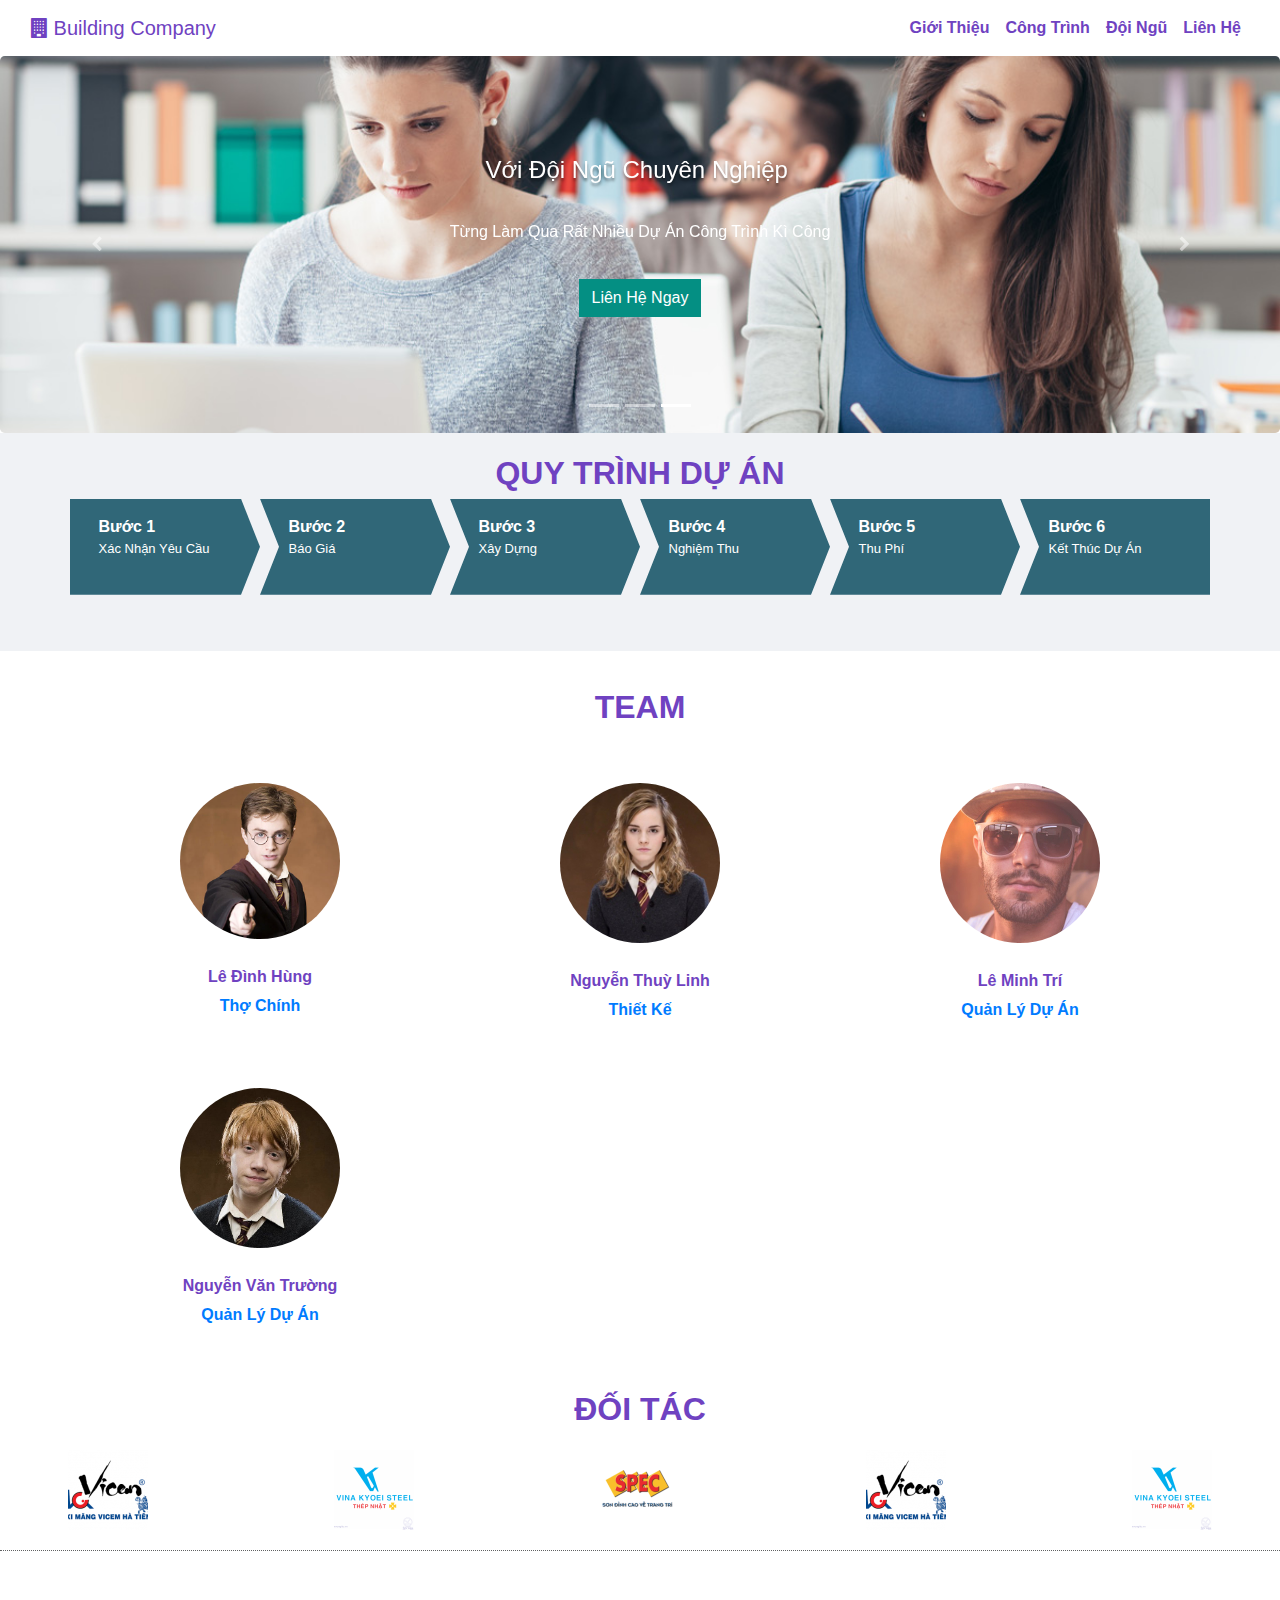
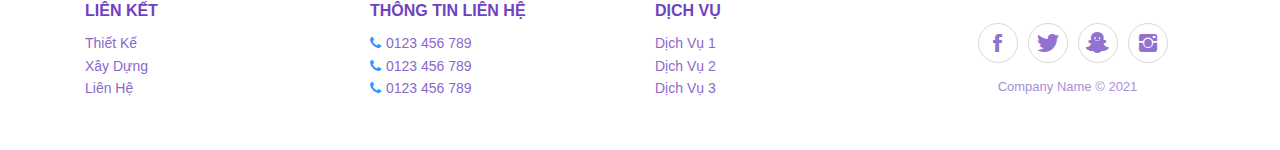
<file: index.html>
<!DOCTYPE html>
<html lang="en">

<head>
    <meta charset="utf-8">
    <meta name="viewport" content="width=device-width, initial-scale=1.0, shrink-to-fit=no">
    <title>Building Project</title>
    <link rel="stylesheet" href="assets/bootstrap/css/bootstrap.min.css">
    <link rel="stylesheet" href="https://fonts.googleapis.com/css?family=Abril+Fatface">
    <link rel="stylesheet" href="https://fonts.googleapis.com/css?family=Actor">
    <link rel="stylesheet" href="https://fonts.googleapis.com/css?family=Almarai">
    <link rel="stylesheet" href="assets/fonts/font-awesome.min.css">
    <link rel="stylesheet" href="assets/fonts/ionicons.min.css">
    <link rel="stylesheet" href="assets/css/styles.min.css">
    <link rel="stylesheet" href="https://cdnjs.cloudflare.com/ajax/libs/animate.css/3.5.2/animate.min.css">
</head>

<body class="text-nowrap text-capitalize flex-fill align-items-center align-content-center">
    <nav class="navbar navbar-light navbar-expand-md">
        <div class="container-fluid"><a class="navbar-brand" href="#"><i class="fa fa-building"></i>&nbsp;Building Company</a><button data-toggle="collapse" class="navbar-toggler" data-target="#navbar-building"><span class="sr-only">Toggle navigation</span><span class="navbar-toggler-icon"></span></button>
            <div class="collapse navbar-collapse text-nowrap text-break text-capitalize" id="navbar-building">
                <ul class="navbar-nav ml-auto">
                    <li class="nav-item"><a class="nav-link" href="contructor.html">Giới thiệu</a></li>
                    <li class="nav-item"><a class="nav-link" href="product.html">Công trình</a></li>
                    <li class="nav-item"><a class="nav-link" href="teams.html">Đội ngũ</a></li>
                    <li class="nav-item"><a class="nav-link" href="contact.html">Liên Hệ</a></li>
                </ul>
            </div>
        </div>
    </nav>
    <section id="carousel">
        <div class="carousel slide" data-ride="carousel" id="carousel-1">
            <div class="carousel-inner">
                <div class="carousel-item">
                    <div class="jumbotron pulse animated hero-nature carousel-hero">
                        <h1 class="hero-title">Liên kết với rất nhiều nhà đầu tư lớn</h1>
                        <p class="hero-subtitle">Nhà đầu tư cùng với sản phẩm chất lượng cao</p>
                        <p><a class="btn btn-primary hero-button plat" role="button" href="contact.html">Liên Hệ Ngay</a></p>
                    </div>
                </div>
                <div class="carousel-item">
                    <div class="jumbotron pulse animated hero-photography carousel-hero">
                        <h1 class="hero-title">Đội ngũ thiết kế chuyên nghiệp</h1>
                        <p class="hero-subtitle">Khảo sát rất nhiều công trình và đưa ra nhiều ý kiến hay cho ý tưởng xây dựng</p>
                        <p><a class="btn btn-primary hero-button plat" role="button" href="contact.html">liên hệ ngay</a></p>
                    </div>
                </div>
                <div class="carousel-item active">
                    <div class="jumbotron pulse animated hero-technology carousel-hero">
                        <h1 class="hero-title">Với đội ngũ chuyên nghiệp&nbsp;</h1>
                        <p class="hero-subtitle">từng làm qua rất nhiều dự án công trình kì công</p>
                        <p><a class="btn btn-primary hero-button plat" role="button" href="contact.html">Liên Hệ Ngay</a></p>
                    </div>
                </div>
            </div>
            <div><a class="carousel-control-prev" href="#carousel-1" role="button" data-slide="prev"><i class="fa fa-chevron-left"></i><span class="sr-only">Previous</span></a><a class="carousel-control-next" href="#carousel-1" role="button" data-slide="next"><i class="fa fa-chevron-right"></i><span class="sr-only">Next</span></a></div>
            <ol class="carousel-indicators">
                <li data-target="#carousel-1" data-slide-to="0"></li>
                <li data-target="#carousel-1" data-slide-to="1"></li>
                <li data-target="#carousel-1" data-slide-to="2" class="active"></li>
            </ol>
        </div>
    </section>
    <main>
        <section id="step-work">
            <div class="container steps-container">
                <div class="title">
                    <h2 class="text-center text-uppercase">Quy trình dự án</h2>
                </div>
                <div class="row">
                    <div class="col-6 col-sm-4 col-md-2 process-step">
                        <div class="primary-color primary-background-color step-base"><strong class="step-title">Bước 1</strong>
                            <p class="step-short-desc">Xác nhận yêu cầu</p>
                        </div>
                    </div>
                    <div class="col-6 col-sm-4 col-md-2 process-step">
                        <div class="primary-color primary-background-color step-base"><strong class="step-title">Bước 2</strong>
                            <p class="step-short-desc">Báo giá</p>
                        </div>
                    </div>
                    <div class="col-6 col-sm-4 col-md-2 process-step">
                        <div class="primary-color primary-background-color step-base"><strong class="step-title">Bước 3</strong>
                            <p class="step-short-desc">Xây dựng</p>
                        </div>
                    </div>
                    <div class="col-6 col-sm-4 col-md-2 process-step">
                        <div class="primary-color primary-background-color step-base"><strong class="step-title">Bước 4</strong>
                            <p class="step-short-desc">Nghiệm Thu</p>
                        </div>
                    </div>
                    <div class="col-6 col-sm-4 col-md-2 process-step">
                        <div class="primary-color primary-background-color step-base"><strong class="step-title">Bước 5</strong>
                            <p class="step-short-desc">Thu phí</p>
                        </div>
                    </div>
                    <div class="col-6 col-sm-4 col-md-2 process-step">
                        <div class="primary-color primary-background-color step-base"><strong class="step-title">Bước 6</strong>
                            <p class="step-short-desc">Kết thúc dự án</p>
                        </div>
                    </div>
                </div>
            </div>
        </section>
        <section id="team-works">
            <section class="bounce animated team-clean">
                <div class="container">
                    <div class="intro">
                        <h2 class="text-center text-uppercase">Team </h2>
                    </div>
                    <div class="row people">
                        <div class="col-md-6 col-lg-4 col-xs-12 col-sm-6 item"><img class="rounded-circle" src="assets/img/HarryPotter.jpg">
                            <h3 class="name">lê đình hùng</h3>
                            <p class="title">Thợ chính</p>
                        </div>
                        <div class="col-md-6 col-lg-4 col-xs-12 col-sm-6 item"><img class="rounded-circle" src="assets/img/HermioneGranger.jpg">
                            <h3 class="name">nguyễn thuỳ linh</h3>
                            <p class="title">thiết kế</p>
                        </div>
                        <div class="col-md-6 col-lg-4 col-xs-12 col-sm-6 item"><img class="rounded-circle" src="assets/img/1.jpg">
                            <h3 class="name">lê minh trí</h3>
                            <p class="title">quản lý dự án</p>
                        </div>
                        <div class="col-md-6 col-lg-4 col-xs-12 col-sm-6 item"><img class="rounded-circle" src="assets/img/RonWeasley.jpg">
                            <h3 class="name">Nguyễn văn trường</h3>
                            <p class="title">quản Lý dự án</p>
                        </div>
                    </div>
                </div>
            </section>
        </section>
    </main>
    <section id="partner">
        <div class="container banner">
            <h2 class="text-uppercase text-center">đối tác</h2>
        </div>
        <div class="swiper-container">
            <div class="swiper-wrapper">
                <div class="swiper-slide text-center"><img src="assets/img/SON-SPEC-oyu0twmy6epcckb290nzyrosml9uajpizl4vpo9d7k.png"></div>
                <div class="swiper-slide text-center"><img src="assets/img/downloadc.png"></div>
                <div class="swiper-slide text-center"><img src="assets/img/viet-nhat-9.png"></div>
            </div>
        </div>
        <div class="dash"></div>
    </section>
    <footer class="footer-clean">
        <div class="container">
            <div class="row justify-content-center">
                <div class="col-sm-4 col-md-3 item">
                    <h3 class="text-uppercase">LIÊN KẾT</h3>
                    <ul>
                        <li><a href="#">Thiết kế </a></li>
                        <li><a href="#">xây dựng</a></li>
                        <li><a href="#">Liên hệ</a></li>
                    </ul>
                </div>
                <div class="col-sm-4 col-md-3 item">
                    <h3 class="text-uppercase">THÔNG TIN LIÊN HỆ</h3>
                    <ul>
                        <li><a href="#"><i class="fa fa-phone"></i>0123 456 789</a></li>
                        <li><a href="#"><i class="fa fa-phone"></i>0123 456 789</a></li>
                        <li><a href="#"><i class="fa fa-phone"></i>0123 456 789</a></li>
                    </ul>
                </div>
                <div class="col-sm-4 col-md-3 item">
                    <h3 class="text-uppercase">DỊCH VỤ</h3>
                    <ul>
                        <li><a href="#">dịch vụ 1</a></li>
                        <li><a href="#">Dịch vụ 2</a></li>
                        <li><a href="#">dịch vụ 3</a></li>
                    </ul>
                </div>
                <div class="col-lg-3 col-md-12 item social justify-content-center text-center"><a href="#"><i class="icon ion-social-facebook"></i></a><a href="#"><i class="icon ion-social-twitter"></i></a><a href="#"><i class="icon ion-social-snapchat"></i></a><a href="#"><i class="icon ion-social-instagram"></i></a>
                    <p class="copyright">Company Name © 2021</p>
                </div>
            </div>
        </div>
    </footer>
    <script src="assets/js/jquery.min.js"></script>
    <script src="assets/bootstrap/js/bootstrap.min.js"></script>
    <script src="assets/js/script.min.js"></script>
</body>

</html>
</file>
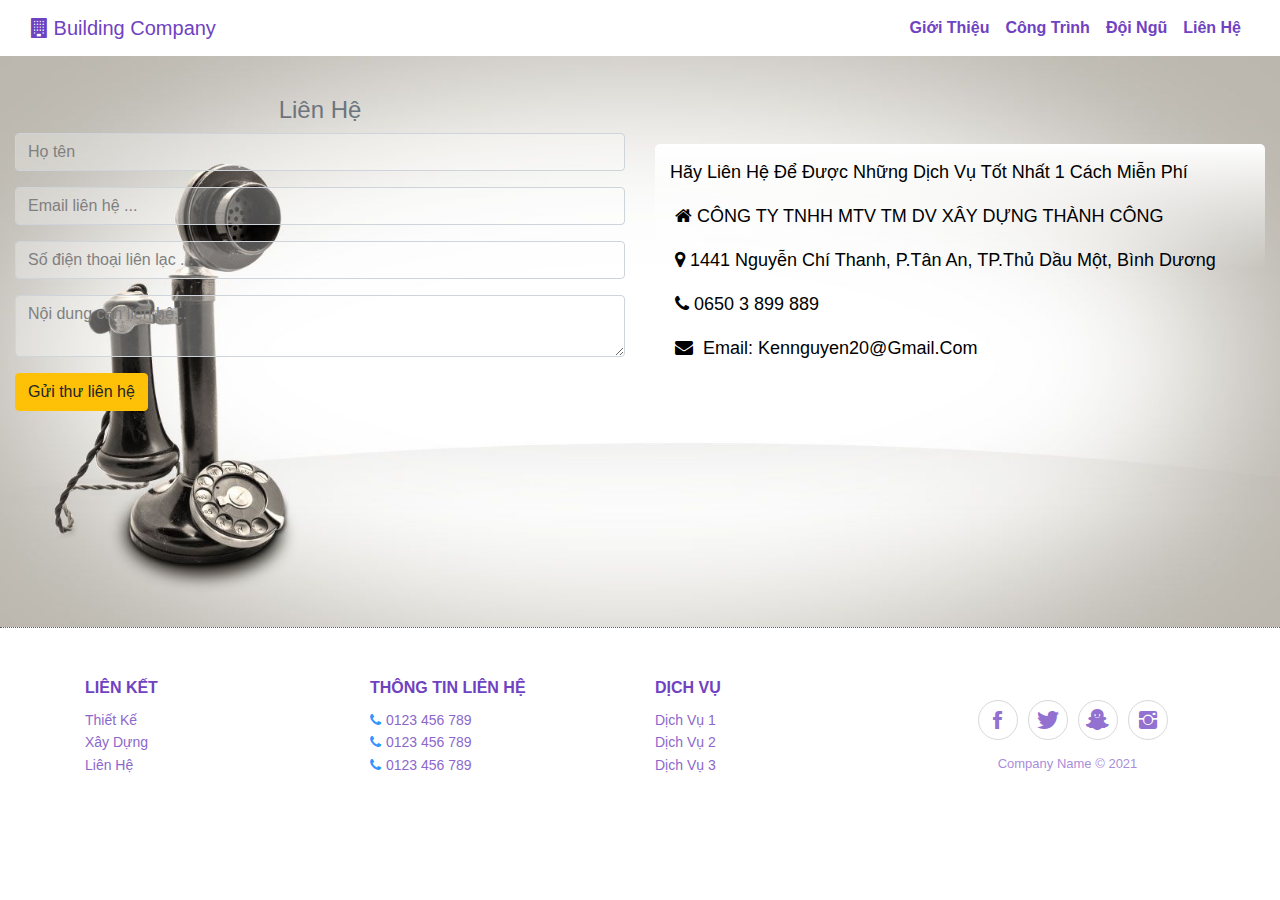
<file: contact.html>
<!DOCTYPE html>
<html lang="en">

<head>
    <meta charset="utf-8">
    <meta name="viewport" content="width=device-width, initial-scale=1.0, shrink-to-fit=no">
    <title>Building Project</title>
    <link rel="stylesheet" href="assets/bootstrap/css/bootstrap.min.css">
    <link rel="stylesheet" href="https://fonts.googleapis.com/css?family=Abril+Fatface">
    <link rel="stylesheet" href="https://fonts.googleapis.com/css?family=Actor">
    <link rel="stylesheet" href="https://fonts.googleapis.com/css?family=Almarai">
    <link rel="stylesheet" href="assets/fonts/font-awesome.min.css">
    <link rel="stylesheet" href="assets/fonts/ionicons.min.css">
    <link rel="stylesheet" href="assets/css/styles.min.css">
    <link rel="stylesheet" href="https://cdnjs.cloudflare.com/ajax/libs/animate.css/3.5.2/animate.min.css">
</head>

<body class="text-nowrap text-capitalize flex-fill align-items-center align-content-center">
    <nav class="navbar navbar-light navbar-expand-md">
        <div class="container-fluid"><a class="navbar-brand" href="#"><i class="fa fa-building"></i>&nbsp;Building Company</a><button data-toggle="collapse" class="navbar-toggler" data-target="#navbar-building"><span class="sr-only">Toggle navigation</span><span class="navbar-toggler-icon"></span></button>
            <div class="collapse navbar-collapse text-nowrap text-break text-capitalize" id="navbar-building">
                <ul class="navbar-nav ml-auto">
                    <li class="nav-item"><a class="nav-link" href="contructor.html">Giới thiệu</a></li>
                    <li class="nav-item"><a class="nav-link" href="product.html">Công trình</a></li>
                    <li class="nav-item"><a class="nav-link" href="teams.html">Đội ngũ</a></li>
                    <li class="nav-item"><a class="nav-link" href="contact.html">Liên Hệ</a></li>
                </ul>
            </div>
        </div>
    </nav>
    <main>
        <section id="contact">
            <div class="container-fluid">
                <div class="row">
                    <div class="col-md-6 col-sm-12 col-sx-12 form">
                        <form>
                            <div>
                                <h1 class="text-center text-secondary text-capitalize">Liên hệ</h1>
                                <div class="form-group"><input class="form-control form-control" type="text" placeholder="Họ tên"></div>
                                <div class="form-group"><input class="form-control form-control" type="text" placeholder="Email liên hệ ..."></div>
                                <div class="form-group"><input class="form-control form-control" type="text" placeholder="Số điện thoại liên lạc ..."></div>
                                <div class="form-group"><textarea class="form-control form-control" placeholder="Nội dung cần liên hệ..." row="10"></textarea></div>
                                <div class="form-group"><button class="btn btn-warning" type="button">Gửi thư liên hệ</button></div>
                            </div>
                        </form>
                    </div>
                    <div class="col-md-6 col-sm-12 col-sx-12 info">
                        <div>
                            <p>Hãy liên hệ để được những dịch vụ tốt nhất 1 cách miễn phí</p>
                            <p><i class="fa fa-home"></i>CÔNG TY TNHH MTV TM DV XÂY DỰNG THÀNH CÔNG</p>
                            <p><i class="fa fa-map-marker"></i>1441 Nguyễn Chí Thanh, P.Tân An, TP.Thủ Dầu Một, Bình Dương</p>
                            <p><i class="fa fa-phone"></i>0650 3 899 889</p>
                            <p><i class="fa fa-envelope"></i>&nbsp;Email: kennguyen20@gmail.com</p>
                        </div>
                    </div>
                </div>
            </div>
        </section>
        <div class="dash"></div>
    </main>
    <footer class="footer-clean">
        <div class="container">
            <div class="row justify-content-center">
                <div class="col-sm-4 col-md-3 item">
                    <h3 class="text-uppercase">LIÊN KẾT</h3>
                    <ul>
                        <li><a href="#">Thiết kế </a></li>
                        <li><a href="#">xây dựng</a></li>
                        <li><a href="#">Liên hệ</a></li>
                    </ul>
                </div>
                <div class="col-sm-4 col-md-3 item">
                    <h3 class="text-uppercase">THÔNG TIN LIÊN HỆ</h3>
                    <ul>
                        <li><a href="#"><i class="fa fa-phone"></i>0123 456 789</a></li>
                        <li><a href="#"><i class="fa fa-phone"></i>0123 456 789</a></li>
                        <li><a href="#"><i class="fa fa-phone"></i>0123 456 789</a></li>
                    </ul>
                </div>
                <div class="col-sm-4 col-md-3 item">
                    <h3 class="text-uppercase">DỊCH VỤ</h3>
                    <ul>
                        <li><a href="#">dịch vụ 1</a></li>
                        <li><a href="#">Dịch vụ 2</a></li>
                        <li><a href="#">dịch vụ 3</a></li>
                    </ul>
                </div>
                <div class="col-lg-3 col-md-12 item social justify-content-center text-center"><a href="#"><i class="icon ion-social-facebook"></i></a><a href="#"><i class="icon ion-social-twitter"></i></a><a href="#"><i class="icon ion-social-snapchat"></i></a><a href="#"><i class="icon ion-social-instagram"></i></a>
                    <p class="copyright">Company Name © 2021</p>
                </div>
            </div>
        </div>
    </footer>
    <script src="assets/js/jquery.min.js"></script>
    <script src="assets/bootstrap/js/bootstrap.min.js"></script>
    <script src="assets/js/script.min.js"></script>
</body>

</html>
</file>
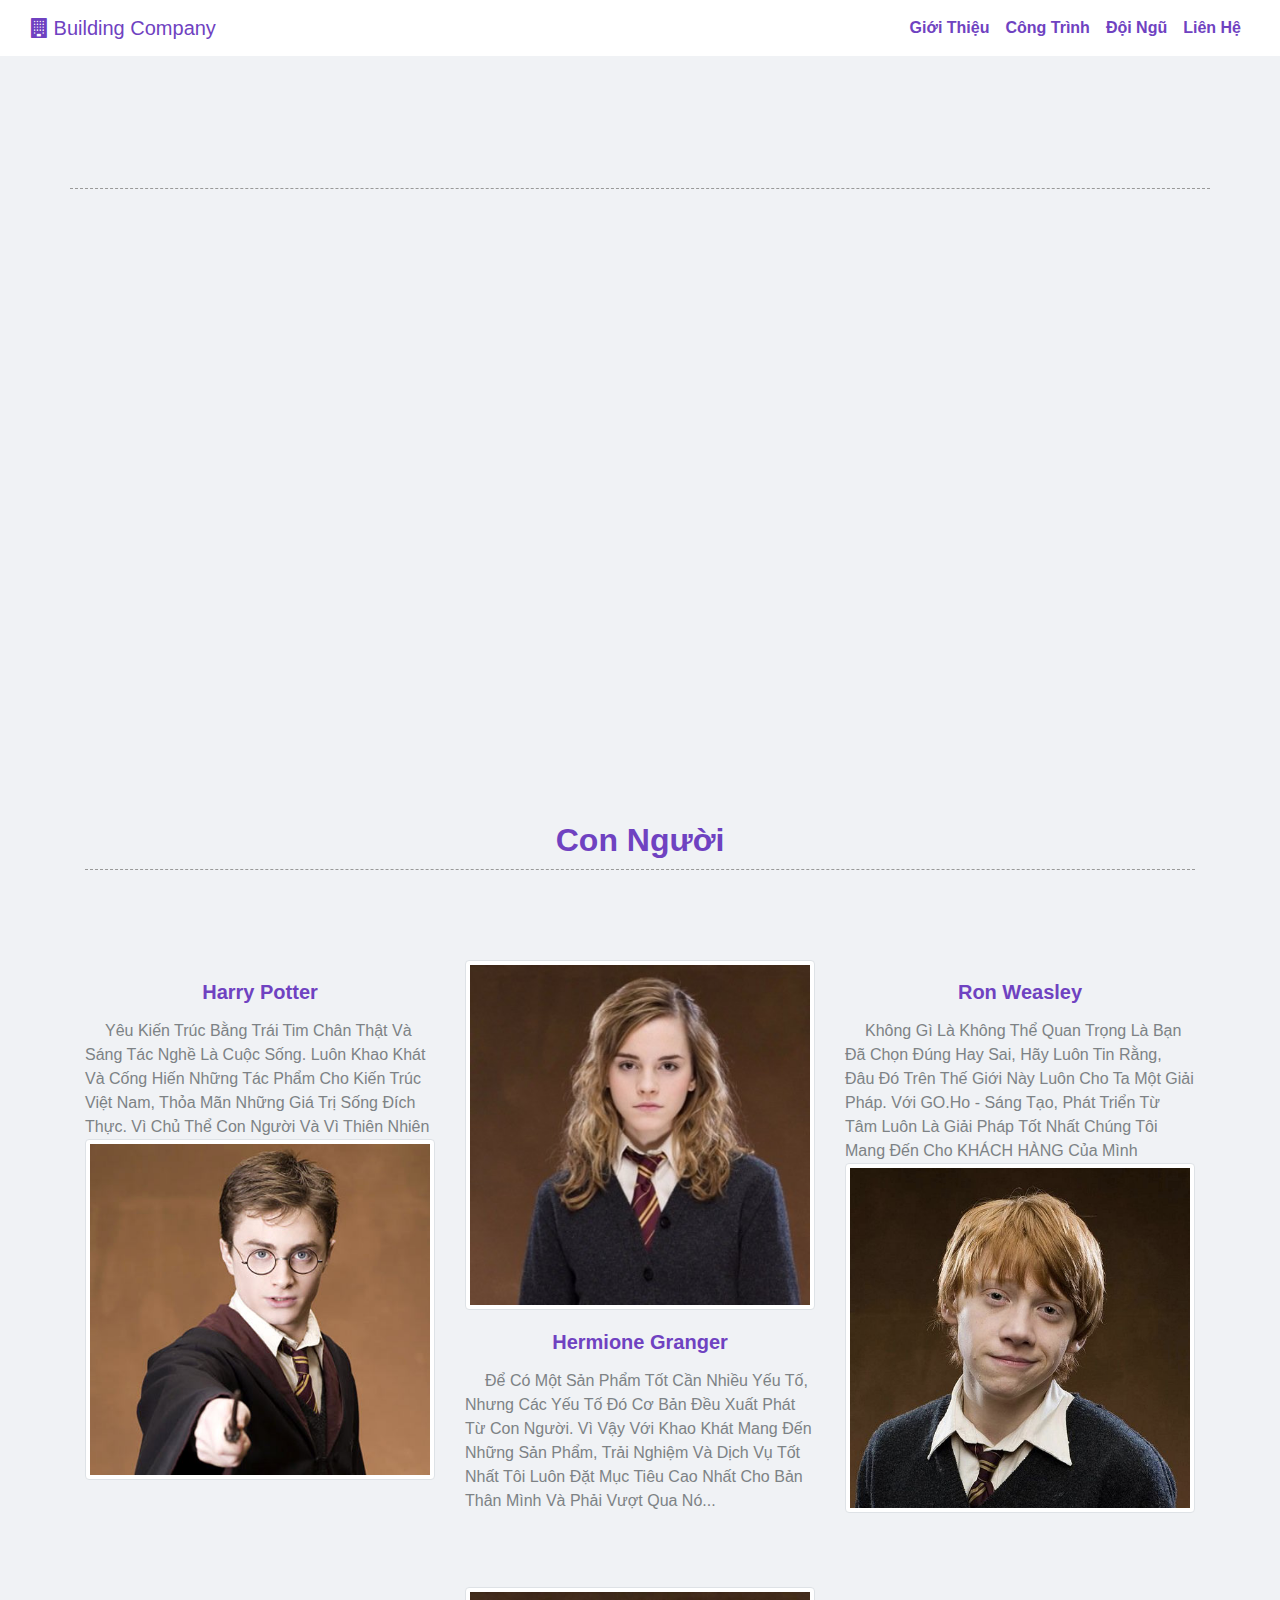
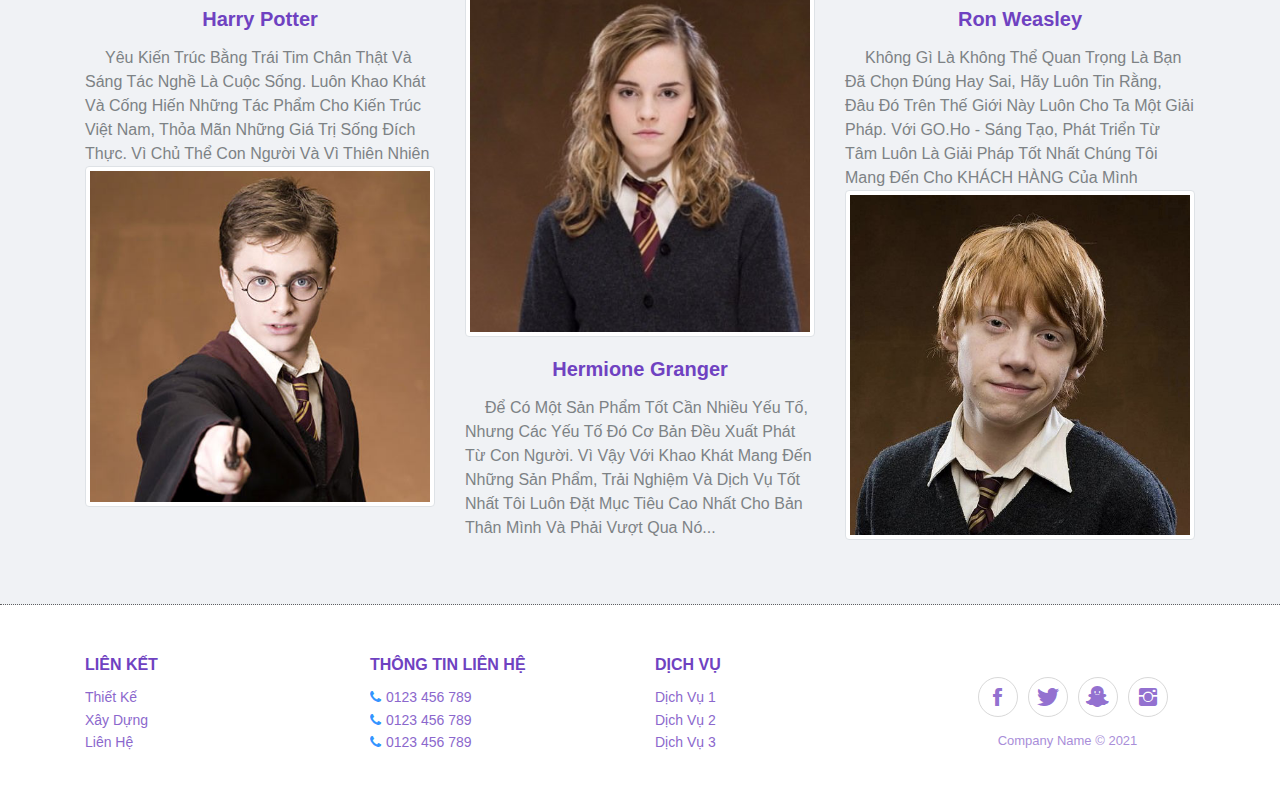
<file: contructor.html>
<!DOCTYPE html>
<html lang="en">

<head>
    <meta charset="utf-8">
    <meta name="viewport" content="width=device-width, initial-scale=1.0, shrink-to-fit=no">
    <title>Building Project</title>
    <link rel="stylesheet" href="assets/bootstrap/css/bootstrap.min.css">
    <link rel="stylesheet" href="https://fonts.googleapis.com/css?family=Abril+Fatface">
    <link rel="stylesheet" href="https://fonts.googleapis.com/css?family=Actor">
    <link rel="stylesheet" href="https://fonts.googleapis.com/css?family=Almarai">
    <link rel="stylesheet" href="assets/fonts/font-awesome.min.css">
    <link rel="stylesheet" href="assets/fonts/ionicons.min.css">
    <link rel="stylesheet" href="assets/css/styles.min.css">
    <link rel="stylesheet" href="https://cdnjs.cloudflare.com/ajax/libs/animate.css/3.5.2/animate.min.css">
</head>

<body class="text-nowrap text-capitalize flex-fill align-items-center align-content-center">
    <nav class="navbar navbar-light navbar-expand-md">
        <div class="container-fluid"><a class="navbar-brand" href="#"><i class="fa fa-building"></i>&nbsp;Building Company</a><button data-toggle="collapse" class="navbar-toggler" data-target="#navbar-building"><span class="sr-only">Toggle navigation</span><span class="navbar-toggler-icon"></span></button>
            <div class="collapse navbar-collapse text-nowrap text-break text-capitalize" id="navbar-building">
                <ul class="navbar-nav ml-auto">
                    <li class="nav-item"><a class="nav-link" href="contructor.html">Giới thiệu</a></li>
                    <li class="nav-item"><a class="nav-link" href="product.html">Công trình</a></li>
                    <li class="nav-item"><a class="nav-link" href="teams.html">Đội ngũ</a></li>
                    <li class="nav-item"><a class="nav-link" href="contact.html">Liên Hệ</a></li>
                </ul>
            </div>
        </div>
    </nav>
    <main>
        <section id="construction">
            <aside>
                <div class="container">
                    <div class="row">
                        <div class="col-sm-12 col-md-12 contruction-header">
                            <div class="banner animatedParent">
                                <h1 class="animated fadeInDown text-center">Giới thiệu</h1>
                                <p class="animated fadeInDown text-center">đôi nét về Building Company</p>
                            </div>
                        </div>
                        <div class="col animatedParent contruction-container" data-sequence="500">
                            <div class="contruction-content">
                                <h4 class="animated fadeInLeft" data-id="1">Lan toả điều tốt đẹp</h4>
                                <p class="animated fadeInRight">Hãy làm việc với nhau bằng niềm tin, muốn tin thì phải Thật.<br></p>
                            </div>
                            <div class="contruction-content">
                                <h4 class="animated fadeInLeft" data-id="2"><strong>"THẬT" là kim chỉ nam hành động</strong><br></h4>
                                <p class="animated fadeInRight">Chỉ có tình yêu nghề, sự tinh tế, ham học hỏi và đưa cảm xúc vào sáng tạo kiến trúc thì ta mới có thể tạo ra một tác phẩm kiến trúc trọn vẹn<br></p>
                            </div>
                            <div class="contruction-content">
                                <h4 class="animated fadeInLeft" data-id="3"><strong>Sáng tạo với tình yêu nghề tuyệt đối</strong><br></h4>
                                <p class="animated fadeInRight">Luôn luôn hướng đến sự hoàn thiện bản thân để mang lại những giá trị đặc biệt cho KHÁCH HÀNG. Mỗi ngôi nhà với chúng tôi là một câu chuyện, một kỷ niệm và một món quà mà KHÁCH HÀNG mang lại. Bởi vậy chúng tôi luôn nâng niu và dồn tâm huyết vào nó. Để công trình ấy không chỉ là ngôi Nhà mà còn là một ” Tổ ấm ” để ta trở về, một tác phẩm mà chúng ta cùng nhau tạo nên trên trái đất.&nbsp;<br></p>
                            </div>
                            <div class="contruction-content">
                                <h4 class="animated fadeInLeft" data-id="4"><strong>KHÁCH HÀNG là trung tâm</strong><br></h4>
                                <p class="animated fadeInRight">KHÁCH HÀNG luôn là mục tiêu cho những hành động của Building, xoay quanh khách hàng, bảo vệ khách hàng và mang đến cho khách hàng những giá trị thực sự.<br></p>
                            </div>
                            <div class="contruction-content">
                                <h4 class="animated fadeInLeft" data-id="5"><strong>Trách nhiệm tận cùng</strong><br></h4>
                                <p class="animated fadeInRight">KHÁCH HÀNG luôn là mục tiêu cho những hành động của Building, xoay quanh khách hàng, bảo vệ khách hàng và mang đến cho khách hàng những giá trị thực sự.<br></p>
                            </div>
                            <div class="contruction-content">
                                <h4 class="animated fadeInLeft" data-id="6"><strong>Công trình là TÁC PHẨM</strong><br></h4>
                                <p class="animated fadeInRight">KHÁCH HÀNG luôn là mục tiêu cho những hành động của Building, xoay quanh khách hàng, bảo vệ khách hàng và mang đến cho khách hàng những giá trị thực sự.<br></p>
                            </div>
                        </div>
                    </div>
                </div>
            </aside>
            <aside class="people">
                <section class="team-list">
                    <div class="container">
                        <h2 class="text-center">Con người</h2>
                        <div class="row teams">
                            <div class="col-12 col-sm-6 col-md-4 col-lg-4 col-xl-4 item">
                                <h3 class="name">Harry Potter</h3>
                                <p class="description break-wrap">Yêu kiến trúc bằng trái tim chân thật và sáng tác nghề là cuộc sống. Luôn khao khát và cống hiến những Tác phẩm cho kiến trúc Việt Nam, thỏa mãn những giá trị sống đích thực. Vì chủ thể con người và vì thiên nhiên<br></p><img class="img-fluid img-thumbnail" src="assets/img/HarryPotter.jpg">
                            </div>
                            <div class="col-12 col-sm-6 col-md-4 col-lg-4 col-xl-4 item"><img class="img-fluid img-thumbnail" src="assets/img/HermioneGranger.jpg">
                                <h3 class="name">Hermione Granger</h3>
                                <p class="description break-wrap">Để có một sản phẩm tốt cần nhiều yếu tố, nhưng các yếu tố đó cơ bản đều xuất phát từ Con người. Vì vậy với khao khát mang đến những sản phẩm, trải nghiệm và dịch vụ tốt nhất tôi luôn đặt mục tiêu cao nhất cho bản thân mình và phải vượt qua nó...<br><br></p>
                            </div>
                            <div class="col-12 col-sm-6 col-md-4 col-lg-4 col-xl-4 item">
                                <h3 class="name">Ron Weasley</h3>
                                <p class="description break-wrap">Không gì là không thể quan trọng là bạn đã chọn đúng hay sai, hãy luôn tin rằng, đâu đó trên thế giới này luôn cho ta một giải pháp. Với gO.ho - sáng tạo, phát triển từ Tâm luôn là giải pháp tốt nhất chúng Tôi mang đến cho KHÁCH HÀNG của mình<br></p><img class="img-fluid img-thumbnail" src="assets/img/RonWeasley.jpg">
                            </div>
                            <div class="col-12 col-sm-6 col-md-4 col-lg-4 col-xl-4 item">
                                <h3 class="name">Harry Potter</h3>
                                <p class="description break-wrap">Yêu kiến trúc bằng trái tim chân thật và sáng tác nghề là cuộc sống. Luôn khao khát và cống hiến những Tác phẩm cho kiến trúc Việt Nam, thỏa mãn những giá trị sống đích thực. Vì chủ thể con người và vì thiên nhiên<br></p><img class="img-fluid img-thumbnail" src="assets/img/HarryPotter.jpg">
                            </div>
                            <div class="col-12 col-sm-6 col-md-4 col-lg-4 col-xl-4 item"><img class="img-fluid img-thumbnail" src="assets/img/HermioneGranger.jpg">
                                <h3 class="name">Hermione Granger</h3>
                                <p class="description break-wrap">Để có một sản phẩm tốt cần nhiều yếu tố, nhưng các yếu tố đó cơ bản đều xuất phát từ Con người. Vì vậy với khao khát mang đến những sản phẩm, trải nghiệm và dịch vụ tốt nhất tôi luôn đặt mục tiêu cao nhất cho bản thân mình và phải vượt qua nó...<br><br></p>
                            </div>
                            <div class="col-12 col-sm-6 col-md-4 col-lg-4 col-xl-4 item">
                                <h3 class="name">Ron Weasley</h3>
                                <p class="description break-wrap">Không gì là không thể quan trọng là bạn đã chọn đúng hay sai, hãy luôn tin rằng, đâu đó trên thế giới này luôn cho ta một giải pháp. Với gO.ho - sáng tạo, phát triển từ Tâm luôn là giải pháp tốt nhất chúng Tôi mang đến cho KHÁCH HÀNG của mình<br></p><img class="img-fluid img-thumbnail" src="assets/img/RonWeasley.jpg">
                            </div>
                        </div>
                    </div>
                </section>
            </aside>
        </section>
        <div class="dash"></div>
    </main>
    <footer class="footer-clean">
        <div class="container">
            <div class="row justify-content-center">
                <div class="col-sm-4 col-md-3 item">
                    <h3 class="text-uppercase">LIÊN KẾT</h3>
                    <ul>
                        <li><a href="#">Thiết kế </a></li>
                        <li><a href="#">xây dựng</a></li>
                        <li><a href="#">Liên hệ</a></li>
                    </ul>
                </div>
                <div class="col-sm-4 col-md-3 item">
                    <h3 class="text-uppercase">THÔNG TIN LIÊN HỆ</h3>
                    <ul>
                        <li><a href="#"><i class="fa fa-phone"></i>0123 456 789</a></li>
                        <li><a href="#"><i class="fa fa-phone"></i>0123 456 789</a></li>
                        <li><a href="#"><i class="fa fa-phone"></i>0123 456 789</a></li>
                    </ul>
                </div>
                <div class="col-sm-4 col-md-3 item">
                    <h3 class="text-uppercase">DỊCH VỤ</h3>
                    <ul>
                        <li><a href="#">dịch vụ 1</a></li>
                        <li><a href="#">Dịch vụ 2</a></li>
                        <li><a href="#">dịch vụ 3</a></li>
                    </ul>
                </div>
                <div class="col-lg-3 col-md-12 item social justify-content-center text-center"><a href="#"><i class="icon ion-social-facebook"></i></a><a href="#"><i class="icon ion-social-twitter"></i></a><a href="#"><i class="icon ion-social-snapchat"></i></a><a href="#"><i class="icon ion-social-instagram"></i></a>
                    <p class="copyright">Company Name © 2021</p>
                </div>
            </div>
        </div>
    </footer>
    <script src="assets/js/jquery.min.js"></script>
    <script src="assets/bootstrap/js/bootstrap.min.js"></script>
    <script src="assets/js/script.min.js"></script>
</body>

</html>
</file>
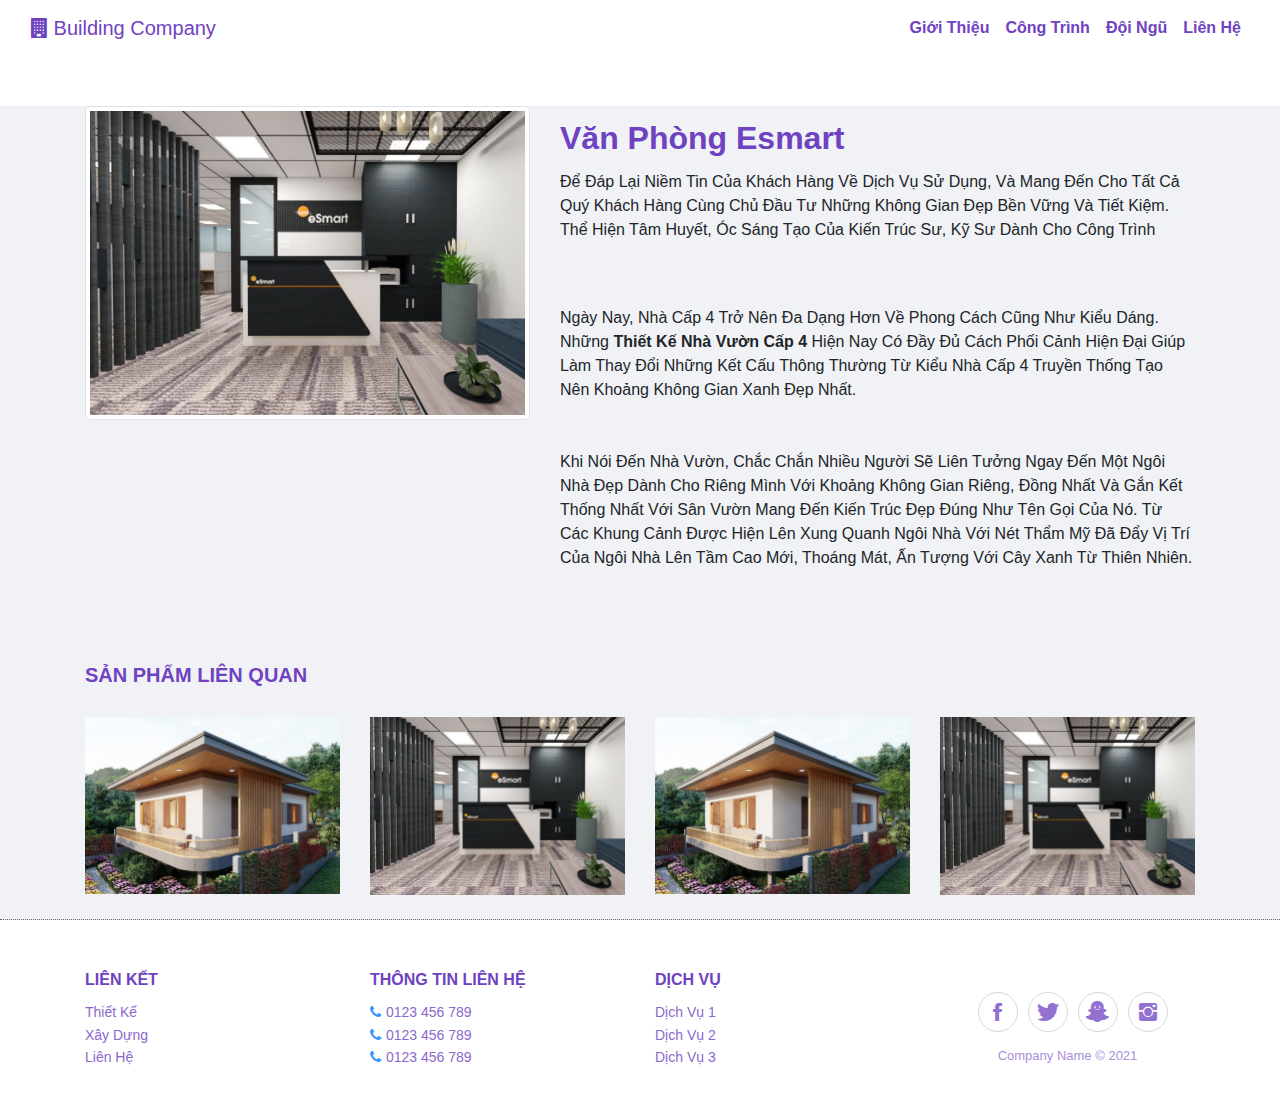
<file: product-detail.html>
<!DOCTYPE html>
<html lang="en">

<head>
    <meta charset="utf-8">
    <meta name="viewport" content="width=device-width, initial-scale=1.0, shrink-to-fit=no">
    <title>Building Project</title>
    <link rel="stylesheet" href="assets/bootstrap/css/bootstrap.min.css">
    <link rel="stylesheet" href="https://fonts.googleapis.com/css?family=Abril+Fatface">
    <link rel="stylesheet" href="https://fonts.googleapis.com/css?family=Actor">
    <link rel="stylesheet" href="https://fonts.googleapis.com/css?family=Almarai">
    <link rel="stylesheet" href="assets/fonts/font-awesome.min.css">
    <link rel="stylesheet" href="assets/fonts/ionicons.min.css">
    <link rel="stylesheet" href="assets/css/styles.min.css">
    <link rel="stylesheet" href="https://cdnjs.cloudflare.com/ajax/libs/animate.css/3.5.2/animate.min.css">
</head>

<body class="text-nowrap text-capitalize flex-fill align-items-center align-content-center">
    <nav class="navbar navbar-light navbar-expand-md">
        <div class="container-fluid"><a class="navbar-brand" href="#"><i class="fa fa-building"></i>&nbsp;Building Company</a><button data-toggle="collapse" class="navbar-toggler" data-target="#navbar-building"><span class="sr-only">Toggle navigation</span><span class="navbar-toggler-icon"></span></button>
            <div class="collapse navbar-collapse text-nowrap text-break text-capitalize" id="navbar-building">
                <ul class="navbar-nav ml-auto">
                    <li class="nav-item"><a class="nav-link" href="contructor.html">Giới thiệu</a></li>
                    <li class="nav-item"><a class="nav-link" href="product.html">Công trình</a></li>
                    <li class="nav-item"><a class="nav-link" href="teams.html">Đội ngũ</a></li>
                    <li class="nav-item"><a class="nav-link" href="contact.html">Liên Hệ</a></li>
                </ul>
            </div>
        </div>
    </nav>
    <main>
        <section id="product-detail" class="mt-6">
            <div class="container">
                <div class="row">
                    <div class="col-md-12 col-lg-5 col-xl-5 offset-xl-0"><img class="img-fluid img-thumbnail" src="assets/img/z2149739458952_183bf4df94e817db8c75a4ec2928c937-e1603906158715-1024x716.jpg" alt="Alt Text"></div>
                    <div class="col-md-12 col-lg-7 col-xl-7">
                        <h1 class="my-3">Văn phòng Esmart</h1>
                        <p class="description">để đáp lại niềm tin của khách hàng về dịch vụ sử dụng, và mang đến cho tất cả quý khách hàng cùng chủ đầu tư những không gian đẹp bền vững và tiết kiệm. Thể hiện tâm huyết, óc sáng tạo của kiến trúc sư, kỹ sư dành cho công trình<br></p>
                        <ul class="list-unstyled">
                            <li>Ngày nay, nhà cấp 4 trở nên đa dạng hơn về phong cách cũng như kiểu dáng. Những&nbsp;<strong>thiết kế nhà vườn cấp 4&nbsp;</strong>hiện nay có đầy đủ cách phối cảnh hiện đại giúp làm thay đổi những kết cấu thông thường từ kiểu nhà cấp 4 truyền thống tạo nên khoảng không gian xanh đẹp nhất.<br></li>
                            <li>Khi nói đến nhà vườn, chắc chắn nhiều người sẽ liên tưởng ngay đến một ngôi nhà đẹp dành cho riêng mình với khoảng không gian riêng, đồng nhất và gắn kết thống nhất với sân vườn mang đến kiến trúc đẹp đúng như tên gọi của nó. Từ các khung cảnh được hiện lên xung quanh ngôi nhà với nét thẩm mỹ đã đẩy vị trí của ngôi nhà lên tầm cao mới, thoáng mát, ấn tượng với cây xanh từ thiên nhiên.<br></li>
                        </ul>
                    </div>
                </div>
                <h3 class="my-4">SẢN PHẨM LIÊN QUAN</h3>
                <div class="row product-related">
                    <div class="col-sm-6 col-md-3 mb-4"><a href="product-detail.html"><img class="img-fluid" src="assets/img/z2152157725623_642f7c8ee382447e81c515e8f0a193a0-e1604421746426-1024x709.jpg"></a></div>
                    <div class="col-sm-6 col-md-3 mb-4"><a href="product-detail.html"><img class="img-fluid" src="assets/img/z2149739458952_183bf4df94e817db8c75a4ec2928c937-e1603906158715-1024x716.jpg"></a></div>
                    <div class="col-sm-6 col-md-3 mb-4"><a href="product-detail.html"><img class="img-fluid" src="assets/img/z2152157725623_642f7c8ee382447e81c515e8f0a193a0-e1604421746426-1024x709.jpg"></a></div>
                    <div class="col-sm-6 col-md-3 mb-4"><a href="product-detail.html"><img class="img-fluid" src="assets/img/z2149739458952_183bf4df94e817db8c75a4ec2928c937-e1603906158715-1024x716.jpg"></a></div>
                </div>
            </div>
        </section>
        <div class="dash"></div>
    </main>
    <footer class="footer-clean">
        <div class="container">
            <div class="row justify-content-center">
                <div class="col-sm-4 col-md-3 item">
                    <h3 class="text-uppercase">LIÊN KẾT</h3>
                    <ul>
                        <li><a href="#">Thiết kế </a></li>
                        <li><a href="#">xây dựng</a></li>
                        <li><a href="#">Liên hệ</a></li>
                    </ul>
                </div>
                <div class="col-sm-4 col-md-3 item">
                    <h3 class="text-uppercase">THÔNG TIN LIÊN HỆ</h3>
                    <ul>
                        <li><a href="#"><i class="fa fa-phone"></i>0123 456 789</a></li>
                        <li><a href="#"><i class="fa fa-phone"></i>0123 456 789</a></li>
                        <li><a href="#"><i class="fa fa-phone"></i>0123 456 789</a></li>
                    </ul>
                </div>
                <div class="col-sm-4 col-md-3 item">
                    <h3 class="text-uppercase">DỊCH VỤ</h3>
                    <ul>
                        <li><a href="#">dịch vụ 1</a></li>
                        <li><a href="#">Dịch vụ 2</a></li>
                        <li><a href="#">dịch vụ 3</a></li>
                    </ul>
                </div>
                <div class="col-lg-3 col-md-12 item social justify-content-center text-center"><a href="#"><i class="icon ion-social-facebook"></i></a><a href="#"><i class="icon ion-social-twitter"></i></a><a href="#"><i class="icon ion-social-snapchat"></i></a><a href="#"><i class="icon ion-social-instagram"></i></a>
                    <p class="copyright">Company Name © 2021</p>
                </div>
            </div>
        </div>
    </footer>
    <script src="assets/js/jquery.min.js"></script>
    <script src="assets/bootstrap/js/bootstrap.min.js"></script>
    <script src="assets/js/script.min.js"></script>
</body>

</html>
</file>
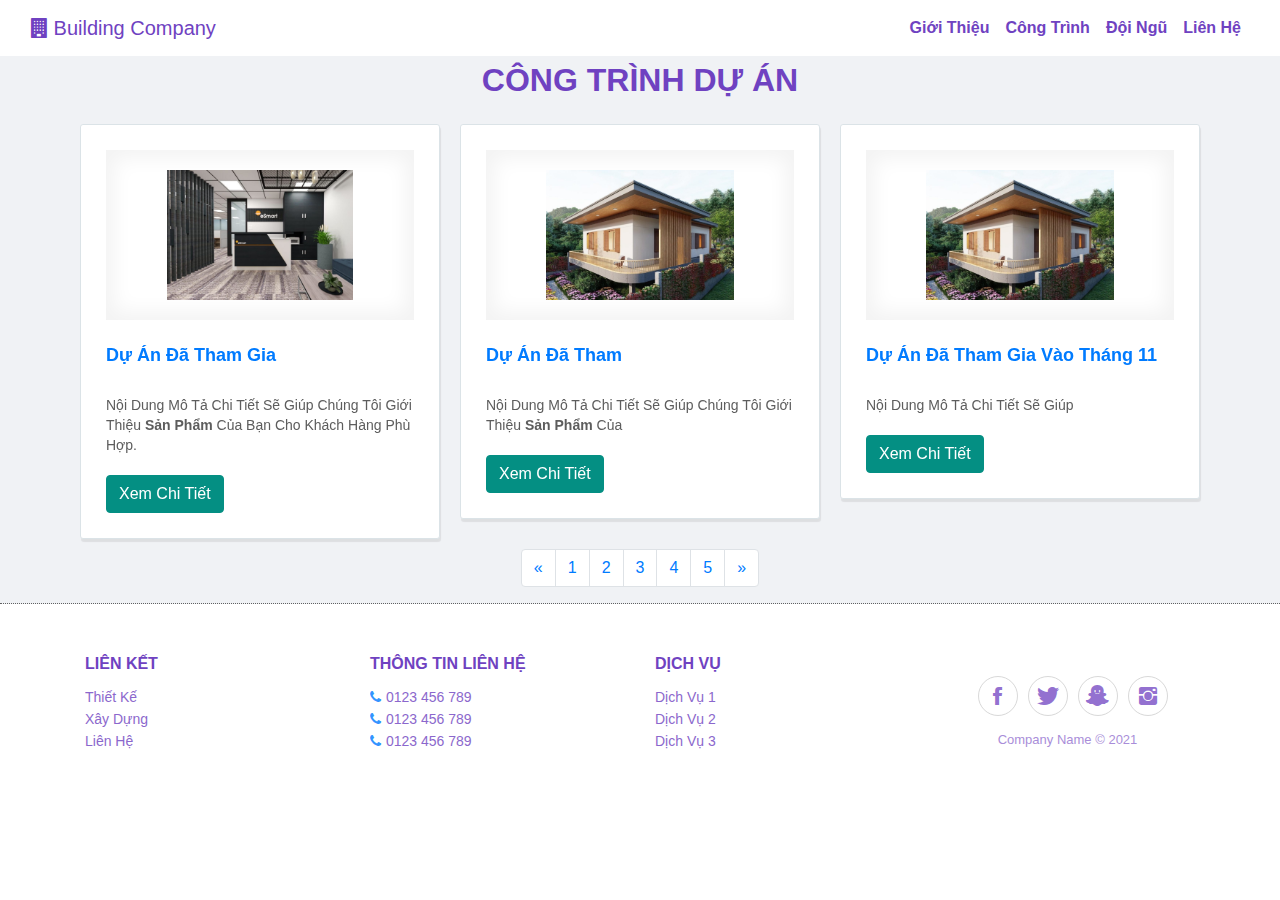
<file: product.html>
<!DOCTYPE html>
<html lang="en">

<head>
    <meta charset="utf-8">
    <meta name="viewport" content="width=device-width, initial-scale=1.0, shrink-to-fit=no">
    <title>Building Project</title>
    <link rel="stylesheet" href="assets/bootstrap/css/bootstrap.min.css">
    <link rel="stylesheet" href="https://fonts.googleapis.com/css?family=Abril+Fatface">
    <link rel="stylesheet" href="https://fonts.googleapis.com/css?family=Actor">
    <link rel="stylesheet" href="https://fonts.googleapis.com/css?family=Almarai">
    <link rel="stylesheet" href="assets/fonts/font-awesome.min.css">
    <link rel="stylesheet" href="assets/fonts/ionicons.min.css">
    <link rel="stylesheet" href="assets/css/styles.min.css">
    <link rel="stylesheet" href="https://cdnjs.cloudflare.com/ajax/libs/animate.css/3.5.2/animate.min.css">
</head>

<body class="text-nowrap text-capitalize flex-fill align-items-center align-content-center">
    <nav class="navbar navbar-light navbar-expand-md">
        <div class="container-fluid"><a class="navbar-brand" href="#"><i class="fa fa-building"></i>&nbsp;Building Company<br></a><button data-toggle="collapse" class="navbar-toggler" data-target="#navbar-building"><span class="sr-only">Toggle navigation</span><span class="navbar-toggler-icon"></span></button>
            <div class="collapse navbar-collapse text-nowrap text-break text-capitalize" id="navbar-building">
                <ul class="navbar-nav ml-auto">
                    <li class="nav-item"><a class="nav-link" href="contructor.html">Giới thiệu</a></li>
                    <li class="nav-item"><a class="nav-link" href="product.html">Công trình</a></li>
                    <li class="nav-item"><a class="nav-link" href="teams.html">Đội ngũ</a></li>
                    <li class="nav-item"><a class="nav-link" href="contact.html">Liên Hệ</a></li>
                </ul>
            </div>
        </div>
    </nav>
    <main>
        <section id="product-main-list" class="mt-6">
            <div class="container">
                <h1 class="text-center text-uppercase p-2">Công trình dự án</h1>
            </div>
            <div class="container">
                <div class="row product-list dev">
                    <div class="col-sm-6 col-md-4 product-item animation-element slide-top-left">
                        <div class="product-container">
                            <div class="row">
                                <div class="col-md-12"><a class="product-image" href="#"><img src="assets/img/z2149739458952_183bf4df94e817db8c75a4ec2928c937-e1603906158715-1024x716.jpg"></a></div>
                            </div>
                            <div class="row">
                                <div class="col-12 col-xl-12">
                                    <h2>Dự án đã tham gia </h2>
                                </div>
                            </div>
                            <div class="row">
                                <div class="col-12">
                                    <p class="product-description">Nội dung mô tả chi tiết sẽ giúp chúng tôi giới thiệu&nbsp;<strong>sản phẩm</strong>&nbsp;của bạn cho khách hàng phù hợp.<br></p>
                                    <div class="row">
                                        <div class="col-6"><a class="btn btn-primary text-white" href="product-detail.html">Xem chi tiết</a></div>
                                    </div>
                                </div>
                            </div>
                        </div>
                    </div>
                    <div class="col-sm-6 col-md-4 product-item animation-element slide-top-left">
                        <div class="product-container">
                            <div class="row">
                                <div class="col-md-12"><a class="product-image" href="#"><img src="assets/img/z2152157725623_642f7c8ee382447e81c515e8f0a193a0-e1604421746426-1024x709.jpg"></a></div>
                            </div>
                            <div class="row">
                                <div class="col-12">
                                    <h2>Dự án đã tham </h2>
                                </div>
                            </div>
                            <div class="row">
                                <div class="col-12">
                                    <p class="product-description">Nội dung mô tả chi tiết sẽ giúp chúng tôi giới thiệu&nbsp;<strong>sản phẩm</strong>&nbsp;của&nbsp;<br></p>
                                    <div class="row">
                                        <div class="col-6"><a class="btn btn-primary text-white" href="product-detail.html">Xem chi tiết</a></div>
                                    </div>
                                </div>
                            </div>
                        </div>
                    </div>
                    <div class="col-sm-6 col-md-4 product-item animation-element slide-top-left">
                        <div class="product-container">
                            <div class="row">
                                <div class="col-md-12"><a class="product-image" href="#"><img src="assets/img/z2152157725623_642f7c8ee382447e81c515e8f0a193a0-e1604421746426-1024x709.jpg"></a></div>
                            </div>
                            <div class="row">
                                <div class="col-12">
                                    <h2>Dự án đã tham gia vào tháng 11</h2>
                                </div>
                            </div>
                            <div class="row">
                                <div class="col-12">
                                    <p class="product-description">Nội dung mô tả chi tiết sẽ giúp&nbsp;<br></p>
                                    <div class="row">
                                        <div class="col-6"><a class="btn btn-primary text-white" href="product-detail.html">Xem chi tiết</a></div>
                                    </div>
                                </div>
                            </div>
                        </div>
                    </div>
                    <div class="col col-12 col-lg-12 col-md-12 col-sm-12 col-xs-12">
                        <nav>
                            <ul class="pagination justify-content-center">
                                <li class="page-item"><a class="page-link" href="#" aria-label="Previous"><span aria-hidden="true">«</span></a></li>
                                <li class="page-item"><a class="page-link" href="#">1</a></li>
                                <li class="page-item"><a class="page-link" href="#">2</a></li>
                                <li class="page-item"><a class="page-link" href="#">3</a></li>
                                <li class="page-item"><a class="page-link" href="#">4</a></li>
                                <li class="page-item"><a class="page-link" href="#">5</a></li>
                                <li class="page-item"><a class="page-link" href="#" aria-label="Next"><span aria-hidden="true">»</span></a></li>
                            </ul>
                        </nav>
                    </div>
                </div>
            </div>
        </section>
        <div class="dash"></div>
    </main>
    <footer class="footer-clean">
        <div class="container">
            <div class="row justify-content-center">
                <div class="col-sm-4 col-md-3 item">
                    <h3 class="text-uppercase">LIÊN KẾT</h3>
                    <ul>
                        <li><a href="#">Thiết kế </a></li>
                        <li><a href="#">xây dựng</a></li>
                        <li><a href="#">Liên hệ</a></li>
                    </ul>
                </div>
                <div class="col-sm-4 col-md-3 item">
                    <h3 class="text-uppercase">THÔNG TIN LIÊN HỆ</h3>
                    <ul>
                        <li><a href="#"><i class="fa fa-phone"></i>0123 456 789</a></li>
                        <li><a href="#"><i class="fa fa-phone"></i>0123 456 789</a></li>
                        <li><a href="#"><i class="fa fa-phone"></i>0123 456 789</a></li>
                    </ul>
                </div>
                <div class="col-sm-4 col-md-3 item">
                    <h3 class="text-uppercase">DỊCH VỤ</h3>
                    <ul>
                        <li><a href="#">dịch vụ 1</a></li>
                        <li><a href="#">Dịch vụ 2</a></li>
                        <li><a href="#">dịch vụ 3</a></li>
                    </ul>
                </div>
                <div class="col-lg-3 col-md-12 item social justify-content-center text-center"><a href="#"><i class="icon ion-social-facebook"></i></a><a href="#"><i class="icon ion-social-twitter"></i></a><a href="#"><i class="icon ion-social-snapchat"></i></a><a href="#"><i class="icon ion-social-instagram"></i></a>
                    <p class="copyright">Company Name © 2021</p>
                </div>
            </div>
        </div>
    </footer>
    <script src="assets/js/jquery.min.js"></script>
    <script src="assets/bootstrap/js/bootstrap.min.js"></script>
    <script src="assets/js/script.min.js"></script>
</body>

</html>
</file>
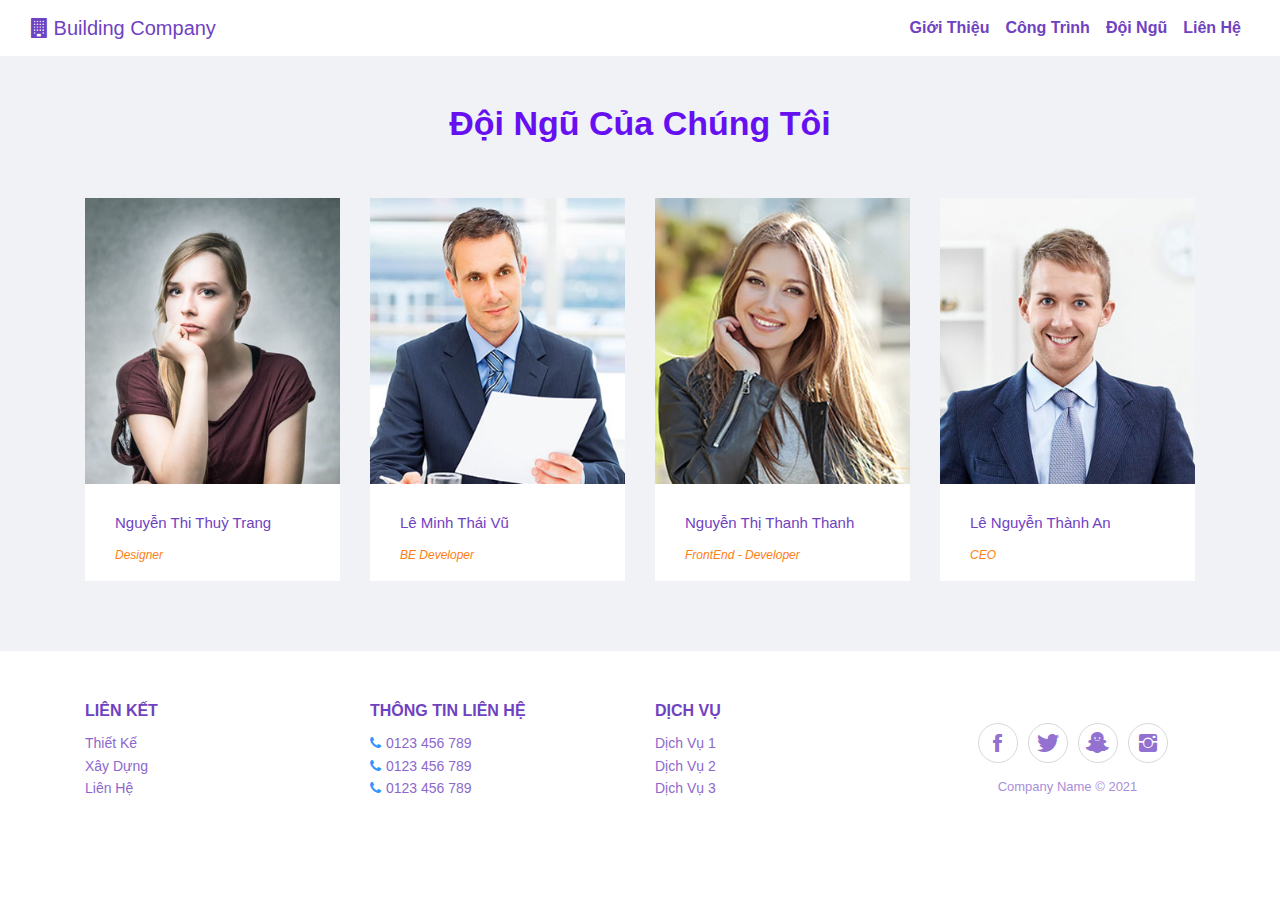
<file: teams.html>
<!DOCTYPE html>
<html lang="en">

<head>
    <meta charset="utf-8">
    <meta name="viewport" content="width=device-width, initial-scale=1.0, shrink-to-fit=no">
    <title>Building Project</title>
    <link rel="stylesheet" href="assets/bootstrap/css/bootstrap.min.css">
    <link rel="stylesheet" href="https://fonts.googleapis.com/css?family=Abril+Fatface">
    <link rel="stylesheet" href="https://fonts.googleapis.com/css?family=Actor">
    <link rel="stylesheet" href="https://fonts.googleapis.com/css?family=Almarai">
    <link rel="stylesheet" href="assets/fonts/font-awesome.min.css">
    <link rel="stylesheet" href="assets/fonts/ionicons.min.css">
    <link rel="stylesheet" href="assets/css/styles.min.css">
    <link rel="stylesheet" href="https://cdnjs.cloudflare.com/ajax/libs/animate.css/3.5.2/animate.min.css">
</head>

<body class="text-nowrap text-capitalize flex-fill align-items-center align-content-center">
    <nav class="navbar navbar-light navbar-expand-md">
        <div class="container-fluid"><a class="navbar-brand" href="#"><i class="fa fa-building"></i>&nbsp;Building Company</a><button data-toggle="collapse" class="navbar-toggler" data-target="#navbar-building"><span class="sr-only">Toggle navigation</span><span class="navbar-toggler-icon"></span></button>
            <div class="collapse navbar-collapse text-nowrap text-break text-capitalize" id="navbar-building">
                <ul class="navbar-nav ml-auto">
                    <li class="nav-item"><a class="nav-link" href="contructor.html">Giới thiệu</a></li>
                    <li class="nav-item"><a class="nav-link" href="product.html">Công trình</a></li>
                    <li class="nav-item"><a class="nav-link" href="teams.html">Đội ngũ</a></li>
                    <li class="nav-item"><a class="nav-link" href="contact.html">Liên Hệ</a></li>
                </ul>
            </div>
        </div>
    </nav>
    <main>
        <section>
            <section class="home-team">
                <div class="container">
                    <div class="row justify-content-center">
                        <div class="col col-md-8">
                            <div class="sectionTitle text-center">
                                <h2>Đội ngũ của chúng tôi</h2>
                            </div>
                        </div>
                    </div>
                    <div class="row">
                        <div class="col-md-6 col-lg-3">
                            <div class="card card-style2 team-card">
                                <div class="card_img"><img class="img-fluid img-full loaded" data-original="img/team1.jpg" data-was-processed="true" src="assets/img/team1.jpg" alt="Team one">
                                    <div class="hover-overlay effect-scale"><a class="overlay_icon" href="#"><i class="fa fa-facebook"></i></a><a class="overlay_icon" href="#"><i class="fa fa-twitter"></i></a><a class="overlay_icon" href="#"><i class="fa fa-linkedin"></i></a></div>
                                </div>
                                <div class="card-block">
                                    <h4 class="card-title break-wrap">Nguyễn Thi Thuỳ Trang</h4><span>Designer</span>
                                </div>
                            </div>
                        </div>
                        <div class="col-md-6 col-lg-3">
                            <div class="card card-style2 team-card">
                                <div class="card_img"><img class="img-fluid img-full loaded" data-original="img/team1.jpg" data-was-processed="true" src="assets/img/team2.jpg" alt="Team one">
                                    <div class="hover-overlay effect-scale"><a class="overlay_icon" href="#"><i class="fa fa-facebook"></i></a><a class="overlay_icon" href="#"><i class="fa fa-twitter"></i></a><a class="overlay_icon" href="#"><i class="fa fa-linkedin"></i></a></div>
                                </div>
                                <div class="card-block">
                                    <h4 class="card-title break-wrap">Lê Minh thái vũ</h4><span>BE Developer</span>
                                </div>
                            </div>
                        </div>
                        <div class="col-md-6 col-lg-3">
                            <div class="card card-style2 team-card">
                                <div class="card_img"><img class="img-fluid img-full loaded" data-original="img/team1.jpg" data-was-processed="true" src="assets/img/team3.jpg" alt="Team one">
                                    <div class="hover-overlay effect-scale"><a class="overlay_icon" href="#"><i class="fa fa-facebook"></i></a><a class="overlay_icon" href="#"><i class="fa fa-twitter"></i></a><a class="overlay_icon" href="#"><i class="fa fa-linkedin"></i></a></div>
                                </div>
                                <div class="card-block">
                                    <h4 class="card-title break-wrap">Nguyễn Thị thanh thanh</h4><span>FrontEnd - Developer</span>
                                </div>
                            </div>
                        </div>
                        <div class="col-md-6 col-lg-3">
                            <div class="card card-style2 team-card">
                                <div class="card_img"><img class="img-fluid img-full loaded" data-original="img/team1.jpg" data-was-processed="true" src="assets/img/team4.jpg" alt="Team one">
                                    <div class="hover-overlay effect-scale"><a class="overlay_icon" href="#"><i class="fa fa-facebook"></i></a><a class="overlay_icon" href="#"><i class="fa fa-twitter"></i></a><a class="overlay_icon" href="#"><i class="fa fa-linkedin"></i></a></div>
                                </div>
                                <div class="card-block">
                                    <h4 class="card-title break-wrap">Lê Nguyễn Thành An</h4><span class="break-wrap">CEO</span>
                                </div>
                            </div>
                        </div>
                    </div>
                </div>
            </section>
        </section>
    </main>
    <footer class="footer-clean">
        <div class="container">
            <div class="row justify-content-center">
                <div class="col-sm-4 col-md-3 item">
                    <h3 class="text-uppercase">LIÊN KẾT</h3>
                    <ul>
                        <li><a href="#">Thiết kế </a></li>
                        <li><a href="#">xây dựng</a></li>
                        <li><a href="#">Liên hệ</a></li>
                    </ul>
                </div>
                <div class="col-sm-4 col-md-3 item">
                    <h3 class="text-uppercase">THÔNG TIN LIÊN HỆ</h3>
                    <ul>
                        <li><a href="#"><i class="fa fa-phone"></i>0123 456 789</a></li>
                        <li><a href="#"><i class="fa fa-phone"></i>0123 456 789</a></li>
                        <li><a href="#"><i class="fa fa-phone"></i>0123 456 789</a></li>
                    </ul>
                </div>
                <div class="col-sm-4 col-md-3 item">
                    <h3 class="text-uppercase">DỊCH VỤ</h3>
                    <ul>
                        <li><a href="#">dịch vụ 1</a></li>
                        <li><a href="#">Dịch vụ 2</a></li>
                        <li><a href="#">dịch vụ 3</a></li>
                    </ul>
                </div>
                <div class="col-lg-3 col-md-12 item social justify-content-center text-center"><a href="#"><i class="icon ion-social-facebook"></i></a><a href="#"><i class="icon ion-social-twitter"></i></a><a href="#"><i class="icon ion-social-snapchat"></i></a><a href="#"><i class="icon ion-social-instagram"></i></a>
                    <p class="copyright">Company Name © 2021</p>
                </div>
            </div>
        </div>
    </footer>
    <script src="assets/js/jquery.min.js"></script>
    <script src="assets/bootstrap/js/bootstrap.min.js"></script>
    <script src="assets/js/script.min.js"></script>
</body>

</html>
</file>
<file: assets/css/styles.min.css>
.product-list{overflow:hidden;-webkit-perspective:1000px;-moz-perspective:1000px;-ms-perspective:1000px;perspective:1000px;-webkit-transform-style:preserve-3d;-moz-transform-style:preserve-3d;-ms-transform-style:preserve-3d;transform-style:preserve-3d}.product-item{padding:10px}.product-item .product-container{text-align:left;font:14px sans-serif;background-color:#fff;border:1px solid #dbe3e7;border-radius:3px;box-shadow:1px 3px 1px rgba(0,0,0,.08);padding:25px}.product-item a.product-image{display:block;text-align:center;box-shadow:0 0 20px 8px #f3f3f3 inset;width:100%;margin-bottom:25px;padding:20px 0;box-sizing:border-box}.product-item a.product-image img{height:130px}.product-item h2{font-size:18px;white-space:nowrap;overflow:hidden;text-overflow:ellipsis;font-weight:800}.product-item h2 a{text-decoration:none;color:#2b2b2b}.product-item a.small-text{color:grey;text-decoration:none;margin-top:20px;margin-bottom:10px;display:block;text-align:right;font-size:12px}.product-item .product-rating{color:#f09911;font-size:14px}.product-item .product-rating a.small-text{text-align:left;margin:0 0 0 10px;display:inline-block}.product-item p.product-description{margin-top:20px;color:#5d5d5d;line-height:1.45;white-space:normal;margin-bottom:20px}.product-item button{border-radius:2px;background:#87bae1;box-shadow:0 1px 1px rgba(0,0,0,.12);border:0;color:#fff;font-weight:700;font-size:13px;padding:8px 20px}.product-item button:active{background:#87bae1;color:#fff;border:0}.product-item button:focus,.product-item button:focus:active{background:#87bae1;outline:0;color:#fff}.product-item button:hover{background:#66abe0;color:#fff}.product-item .product-price{color:#4e4e4e;font-weight:700;font-size:14px;padding-top:5px;text-align:right}.animation-element{opacity:0;position:relative;-webkit-transform-style:preserve-3d;-moz-transform-style:preserve-3d;-ms-transform-style:preserve-3d;transform-style:preserve-3d}.animation-element.slide-left{opacity:0;-moz-transition:.5s linear;-webkit-transition:.5s linear;-o-transition:.5s linear;transition:.5s linear;-moz-transform:translate3d(-100px,0,0);-webkit-transform:translate3d(-100px,0,0);-o-transform:translate(-100px,0);-ms-transform:translate(-100px,0);transform:translate3d(-100px,0,0)}.animation-element.slide-right{opacity:0;-moz-transition:.5s linear;-webkit-transition:.5s linear;-o-transition:.5s linear;transition:.5s linear;-moz-transform:translate3d(100px,0,0);-webkit-transform:translate3d(100px,0,0);-o-transform:translate(100px,0);-ms-transform:translate(100px,0);transform:translate3d(100px,0,0)}.animation-element.slide-top{opacity:0;-moz-transition:.5s linear;-webkit-transition:.5s linear;-o-transition:.5s linear;transition:.5s linear;-moz-transform:translate3d(0,-100px,0);-webkit-transform:translate3d(0,-100px,0);-o-transform:translate(0,-100px);-ms-transform:translate(0,-100px);transform:translate3d(0,-100px,0)}.animation-element.slide-top-left{opacity:0;-moz-transition:.5s linear;-webkit-transition:.5s linear;-o-transition:.5s linear;transition:.5s linear;-moz-transform:translate3d(-100px,-100px,0);-webkit-transform:translate3d(-100px,-100px,0);-o-transform:translate(-100px,-100px);-ms-transform:translate(-100px,-100px);transform:translate3d(-100px,-100px,0)}.animation-element.slide-top-right{opacity:0;-moz-transition:.5s linear;-webkit-transition:.5s linear;-o-transition:.5s linear;transition:.5s linear;-moz-transform:translate3d(100px,-100px,0);-webkit-transform:translate3d(100px,-100px,0);-o-transform:translate(100px,-100px);-ms-transform:translate(100px,-100px);transform:translate3d(100px,-100px,0)}.animation-element.slide-bottom{opacity:0;-moz-transition:.5s linear;-webkit-transition:.5s linear;-o-transition:.5s linear;transition:.5s linear;-moz-transform:translate3d(0,100px,0);-webkit-transform:translate3d(0,100px,0);-o-transform:translate(0,100px);-ms-transform:translate(0,100px);transform:translate3d(0,100px,0)}.animation-element.slide-bottom-left{opacity:0;-moz-transition:.5s linear;-webkit-transition:.5s linear;-o-transition:.5s linear;transition:.5s linear;-moz-transform:translate3d(-100px,100px,0);-webkit-transform:translate3d(-100px,100px,0);-o-transform:translate(-100px,100px);-ms-transform:translate(-100px,100px);transform:translate3d(-100px,100px,0)}.animation-element.slide-bottom-right{opacity:0;-moz-transition:.5s linear;-webkit-transition:.5s linear;-o-transition:.5s linear;transition:.5s linear;-moz-transform:translate3d(100px,100px,0);-webkit-transform:translate3d(100px,100px,0);-o-transform:translate(100px,100px);-ms-transform:translate(100px,100px);transform:translate3d(100px,100px,0)}.animation-element.slide-rotate-clockwise{opacity:0;-moz-transition:.5s linear;-webkit-transition:.5s linear;-o-transition:.5s linear;transition:.5s linear;-moz-transform:rotate(0);-webkit-transform:rotate(0);-o-transform:rotate(0);-ms-transform:rotate(0);transform:rotate(0)}.animation-element.slide-left-rotate-clockwise{opacity:0;-moz-transition:1s linear;-webkit-transition:1s linear;-o-transition:1s linear;transition:1s linear;-moz-transform:translate3d(-300px,0,0) rotate(0);-webkit-transform:translate3d(-300px,0,0) rotate(0);-o-transform:translate(-300px,0) rotate(0);-ms-transform:translate(-300px,0) rotate(0);transform:translate3d(-300px,0,0) rotate(0)}.animation-element.slide-rotate-counterclockwise{opacity:0;-moz-transition:.5s linear;-webkit-transition:.5s linear;-o-transition:.5s linear;transition:.5s linear;-moz-transform:rotate(360deg);-webkit-transform:rotate(360deg);-o-transform:rotate(360deg);-ms-transform:rotate(360deg);transform:rotate(360deg)}.animation-element.slide-right-rotate-counterclockwise{opacity:0;-moz-transition:1s linear;-webkit-transition:1s linear;-o-transition:1s linear;transition:1s linear;-moz-transform:translate3d(300px,0,0) rotate(360deg);-webkit-transform:translate3d(300px,0,0) rotate(360deg);-o-transform:translate(300px,0) rotate(360deg);-ms-transform:translate(300px,0) rotate(360deg);transform:translate3d(300px,0,0) rotate(360deg)}.animation-element.slide-rotate-clockwise-180,.animation-element.slide-rotate-counterclockwise-180{opacity:0;-moz-transition:.5s linear;-webkit-transition:.5s linear;-o-transition:.5s linear;transition:.5s linear;-moz-transform:rotate(180deg);-webkit-transform:rotate(180deg);-o-transform:rotate(180deg);-ms-transform:rotate(180deg);transform:rotate(180deg)}.animation-element.slide-fade{opacity:0;-moz-transition:1s linear;-webkit-transition:1s linear;-o-transition:1s linear;transition:1s linear}.animation-element.slide-fade-slow{opacity:0;-moz-transition:2s linear;-webkit-transition:2s linear;-o-transition:2s linear;transition:2s linear}.animation-element.slide-fade-xslow{opacity:0;-moz-transition:3s linear;-webkit-transition:3s linear;-o-transition:3s linear;transition:3s linear}.animation-element.slide-flip-x{opacity:0;-moz-transition:.5s linear;-webkit-transition:.5s linear;-o-transition:.5s linear;transition:.5s linear;-moz-transform:rotateY(360deg);-webkit-transform:rotateY(360deg);-o-transform:rotateY(360deg);-ms-transform:rotateY(360deg);transform:rotateY(360deg)}.animation-element.slide-flip-y{opacity:0;-moz-transition:.5s linear;-webkit-transition:.5s linear;-o-transition:.5s linear;transition:.5s linear;-moz-transform:rotateX(360deg);-webkit-transform:rotateX(360deg);-o-transform:rotateX(360deg);-ms-transform:rotateX(360deg);transform:rotateX(360deg)}.animation-element.slide-left-flip-x-y{opacity:0;-moz-transition:1s linear;-webkit-transition:1s linear;-o-transition:1s linear;transition:1s linear;-moz-transform:translate3d(-200px,0,0) rotateX(360deg) rotateY(360deg);-webkit-transform:translate3d(-200px,0,0) rotateX(360deg) rotateY(360deg);-o-transform:translate(-200px,0) rotateX(360deg) rotateY(360deg);-ms-transform:translate(-200px,0) rotateX(360deg) rotateY(360deg);transform:translate3d(-200px,0,0) rotateX(360deg) rotateY(360deg)}.animation-element.slide-right-flip-x-y{opacity:0;-moz-transition:1s linear;-webkit-transition:1s linear;-o-transition:1s linear;transition:1s linear;-moz-transform:translate3d(200px,0,0) rotateX(360deg) rotateY(360deg);-webkit-transform:translate3d(200px,0,0) rotateX(360deg) rotateY(360deg);-o-transform:translate(200px,0) rotateX(360deg) rotateY(360deg);-ms-transform:translate(200px,0) rotateX(360deg) rotateY(360deg);transform:translate3d(200px,0,0) rotateX(360deg) rotateY(360deg)}.animation-element.in-view{opacity:1;-moz-transform:translate3d(0,0,0);-webkit-transform:translate3d(0,0,0);-o-transform:translate(0,0);-ms-transform:translate(0,0);transform:translate3d(0,0,0)}.animation-element.slide-rotate-clockwise.in-view,.animation-element.slide-rotate-counterclockwise-180.in-view{opacity:1;-moz-transform:rotate(360deg);-webkit-transform:rotate(360deg);-o-transform:rotate(360deg);-ms-transform:rotate(360deg);transform:rotate(360deg)}.animation-element.slide-rotate-clockwise-180.in-view,.animation-element.slide-rotate-counterclockwise.in-view{opacity:1;-moz-transform:rotate(0);-webkit-transform:rotate(0);-o-transform:rotate(0);-ms-transform:rotate(0);transform:rotate(0)}.animation-element.slide-left-rotate-clockwise.in-view{opacity:1;-moz-transform:translate3d(0,0,0) rotate(360deg);-webkit-transform:translate3d(0,0,0) rotate(360deg);-o-transform:translate(0,0) rotate(360deg);-ms-transform:translate(0,0) rotate(360deg);transform:translate3d(0,0,0) rotate(360deg)}.animation-element.slide-right-rotate-counterclockwise.in-view{opacity:1;-moz-transform:translate3d(0,0,0) rotate(0);-webkit-transform:translate3d(0,0,0) rotate(0);-o-transform:translate(0,0) rotate(0);-ms-transform:translate(0,0) rotate(0);transform:translate3d(0,0,0) rotate(0)}.animation-element.slide-flip-x.in-view{opacity:1;-moz-transform:rotateY(0);-webkit-transform:rotateY(0);-o-transform:rotateY(0);-ms-transform:rotateY(0);transform:rotateY(0)}.animation-element.slide-flip-y.in-view{opacity:1;-moz-transform:rotateX(0);-webkit-transform:rotateX(0);-o-transform:rotateX(0);-ms-transform:rotateX(0);transform:rotateX(0)}.animation-element.slide-left-flip-x-y.in-view,.animation-element.slide-right-flip-x-y.in-view{opacity:1;-moz-transform:translate3d(0,0,0) rotateX(0) rotateY(0);-webkit-transform:translate3d(0,0,0) rotateX(0) rotateY(0);-o-transform:translate(0,0) rotateX(0) rotateY(0);-ms-transform:translate(0,0) rotateX(0) rotateY(0);transform:translate3d(0,0,0) rotateX(0) rotateY(0)}.dev.product-list .product-item{opacity:1;-moz-transform:none!important;-webkit-transform:none!important;-o-transform:none!important;-ms-transform:none!important;transform:none!important}.animated{-webkit-animation-duration:1s;animation-duration:1s;-webkit-animation-fill-mode:both;animation-fill-mode:both}.slow{-webkit-animation-duration:1.5s;animation-duration:1.5s;-webkit-animation-fill-mode:both;animation-fill-mode:both}.slower{-webkit-animation-duration:2s;animation-duration:2s;-webkit-animation-fill-mode:both;animation-fill-mode:both}.slowest{-webkit-animation-duration:3s;animation-duration:3s;-webkit-animation-fill-mode:both;animation-fill-mode:both}.delay-250{-webkit-animation-delay:.25s;-moz-animation-delay:.25s;-o-animation-delay:.25s;animation-delay:.25s}.delay-500{-webkit-animation-delay:.5s;-moz-animation-delay:.5s;-o-animation-delay:.5s;animation-delay:.5s}.delay-750{-webkit-animation-delay:.75s;-moz-animation-delay:.75s;-o-animation-delay:.75s;animation-delay:.75s}.delay-1000{-webkit-animation-delay:1s;-moz-animation-delay:1s;-o-animation-delay:1s;animation-delay:1s}.delay-1250{-webkit-animation-delay:1.25s;-moz-animation-delay:1.25s;-o-animation-delay:1.25s;animation-delay:1.25s}.delay-1500{-webkit-animation-delay:1.5s;-moz-animation-delay:1.5s;-o-animation-delay:1.5s;animation-delay:1.5s}.delay-1750{-webkit-animation-delay:1.75s;-moz-animation-delay:1.75s;-o-animation-delay:1.75s;animation-delay:1.75s}.delay-2000{-webkit-animation-delay:2s;-moz-animation-delay:2s;-o-animation-delay:2s;animation-delay:2s}.delay-2500{-webkit-animation-delay:2.5s;-moz-animation-delay:2.5s;-o-animation-delay:2.5s;animation-delay:2.5s}.delay-3000{-webkit-animation-delay:3s;-moz-animation-delay:3s;-o-animation-delay:3s;animation-delay:3s}.delay-3500{-webkit-animation-delay:3.5s;-moz-animation-delay:3.5s;-o-animation-delay:3.5s;animation-delay:3.5s}.bounceInDown,.bounceInLeft,.bounceInRight,.bounceInUp,.fadeInDown,.fadeInLeft,.fadeInRight,.fadeInUp,.lightSpeedInLeft,.lightSpeedInRight{opacity:0;-webkit-transform:translateX(400px);transform:translateX(400px)}.fadeIn,.flipInX,.flipInY,.rollIn,.rotateDownUpRight,.rotateIn,.rotateInDownLeft,.rotateInUpLeft,.rotateInUpRight,.swiper-pagination.swiper-pagination-hidden{opacity:0}@keyframes bounceIn{0%{opacity:0;transform:scale(.3)}50%{opacity:1;transform:scale(1.05)}70%{transform:scale(.9)}100%{transform:scale(1)}}.bounceIn.go{-webkit-animation-name:bounceIn;animation-name:bounceIn}@keyframes bounceInRight{0%{opacity:0;transform:translateX(400px)}60%{transform:translateX(-30px)}80%{transform:translateX(10px)}100%{opacity:1;transform:translateX(0)}}.bounceInRight.go{-webkit-animation-name:bounceInRight;animation-name:bounceInRight}@keyframes bounceInLeft{0%{opacity:0;transform:translateX(-400px)}60%{transform:translateX(30px)}80%{transform:translateX(-10px)}100%{opacity:1;transform:translateX(0)}}.bounceInLeft.go{-webkit-animation-name:bounceInLeft;animation-name:bounceInLeft}@keyframes bounceInUp{0%{opacity:0;transform:translateY(400px)}60%{transform:translateY(-30px)}80%{transform:translateY(10px)}100%{opacity:1;transform:translateY(0)}}.bounceInUp.go{-webkit-animation-name:bounceInUp;animation-name:bounceInUp}@keyframes bounceInDown{0%{opacity:0;transform:translateY(-400px)}60%{transform:translateY(30px)}80%{transform:translateY(-10px)}100%{opacity:1;transform:translateY(0)}}.bounceInDown.go{-webkit-animation-name:bounceInDown;animation-name:bounceInDown}@keyframes fadeIn{0%{opacity:0}100%{opacity:1;display:block}}.fadeIn.go{-webkit-animation-name:fadeIn;animation-name:fadeIn}@keyframes growIn{0%{transform:scale(.2);opacity:0}50%{transform:scale(1.2)}100%{transform:scale(1);opacity:1}}.growIn{-webkit-transform:scale(.2);transform:scale(.2);opacity:0}.growIn.go{-webkit-animation-name:growIn;animation-name:growIn}@keyframes shake{0%,100%{transform:translateX(0)}10%,30%,50%,70%,90%{transform:translateX(-10px)}20%,40%,60%,80%{transform:translateX(10px)}}.shake.go{-webkit-animation-name:shake;animation-name:shake}@keyframes shakeUp{0%,100%{transform:translateY(0)}10%,30%,50%,70%,90%{transform:translateY(-10px)}20%,40%,60%,80%{transform:translateY(10px)}}.shakeUp.go{-webkit-animation-name:shakeUp;animation-name:shakeUp}@keyframes fadeInLeft{0%{opacity:0;transform:translateX(-400px)}50%{opacity:.3}100%{opacity:1;transform:translateX(0)}}.fadeInLeft{opacity:0;-webkit-transform:translateX(-400px);transform:translateX(-400px)}.fadeInLeft.go{-webkit-animation-name:fadeInLeft;animation-name:fadeInLeft}@keyframes fadeInRight{0%{opacity:0;transform:translateX(400px)}50%{opacity:.3}100%{opacity:1;transform:translateX(0)}}.fadeInRight.go{-webkit-animation-name:fadeInRight;animation-name:fadeInRight}@keyframes fadeInUp{0%{opacity:0;transform:translateY(400px)}50%{opacity:.3}100%{opacity:1;transform:translateY(0)}}.fadeInUp{opacity:0;-webkit-transform:translateY(400px);transform:translateY(400px)}.fadeInUp.go{-webkit-animation-name:fadeInUp;animation-name:fadeInUp}@keyframes fadeInDown{0%{opacity:0;transform:translateY(-400px)}50%{opacity:.3}100%{opacity:1;transform:translateY(0)}}.fadeInDown{opacity:0;-webkit-transform:translateY(-400px);transform:translateY(-400px)}.fadeInDown.go{-webkit-animation-name:fadeInDown;animation-name:fadeInDown}@keyframes rotateIn{0%{transform-origin:center center;transform:rotate(-200deg);opacity:0}100%{transform-origin:center center;transform:rotate(0);opacity:1}}.rotateIn.go{-webkit-animation-name:rotateIn;animation-name:rotateIn}@keyframes rotateInUpLeft{0%{transform-origin:left bottom;transform:rotate(90deg);opacity:0}100%{transform-origin:left bottom;transform:rotate(0);opacity:1}}.rotateInUpLeft.go{-webkit-animation-name:rotateInUpLeft;animation-name:rotateInUpLeft}@keyframes rotateInDownLeft{0%{transform-origin:left bottom;transform:rotate(-90deg);opacity:0}100%{transform-origin:left bottom;transform:rotate(0);opacity:1}}.rotateInDownLeft.go{-webkit-animation-name:rotateInDownLeft;animation-name:rotateInDownLeft}@keyframes rotateInUpRight{0%{transform-origin:right bottom;transform:rotate(-90deg);opacity:0}100%{transform-origin:right bottom;transform:rotate(0);opacity:1}}.rotateInUpRight.go{-webkit-animation-name:rotateInUpRight;animation-name:rotateInUpRight}@keyframes rotateInDownRight{0%{transform-origin:right bottom;transform:rotate(90deg);opacity:0}100%{transform-origin:right bottom;transform:rotate(0);opacity:1}}.rotateInDownRight.go{-webkit-animation-name:rotateInDownRight;animation-name:rotateInDownRight}@keyframes rollIn{0%{opacity:0;transform:translateX(-100%) rotate(-120deg)}100%{opacity:1;transform:translateX(0) rotate(0)}}.rollIn.go{-webkit-animation-name:rollIn;animation-name:rollIn}@keyframes wiggle{0%{transform:skewX(9deg)}10%{transform:skewX(-8deg)}20%{transform:skewX(7deg)}30%{transform:skewX(-6deg)}40%{transform:skewX(5deg)}50%{transform:skewX(-4deg)}60%{transform:skewX(3deg)}70%{transform:skewX(-2deg)}80%{transform:skewX(1deg)}100%,90%{transform:skewX(0)}}.wiggle.go{-webkit-animation-name:wiggle;animation-name:wiggle;-webkit-animation-timing-function:ease-in;animation-timing-function:ease-in}@keyframes swing{20%{transform:rotate(15deg)}40%{transform:rotate(-10deg)}60%{transform:rotate(5deg)}80%{transform:rotate(-5deg)}100%{transform:rotate(0)}}.swing.go{-webkit-transform-origin:top center;transform-origin:top center;-webkit-animation-name:swing;animation-name:swing}@keyframes tada{0%{transform:scale(1)}10%,20%{transform:scale(.9) rotate(-3deg)}30%,50%,70%,90%{transform:scale(1.1) rotate(3deg)}40%,60%,80%{transform:scale(1.1) rotate(-3deg)}100%{transform:scale(1) rotate(0)}}.tada.go{-webkit-animation-name:tada;animation-name:tada}@keyframes wobble{0%,100%{transform:translateX(0)}15%{transform:translateX(-25%) rotate(-5deg)}30%{transform:translateX(20%) rotate(3deg)}45%{transform:translateX(-15%) rotate(-3deg)}60%{transform:translateX(10%) rotate(2deg)}75%{transform:translateX(-5%) rotate(-1deg)}}.wobble.go{-webkit-animation-name:wobble;animation-name:wobble}@keyframes pulse{0%,100%{transform:scale(1)}50%{transform:scale(1.1)}}.pulse.go{-webkit-animation-name:pulse;animation-name:pulse}@keyframes lightSpeedInRight{0%{transform:translateX(100%) skewX(-30deg);opacity:0}60%{transform:translateX(-20%) skewX(30deg);opacity:1}80%{transform:translateX(0) skewX(-15deg);opacity:1}100%{transform:translateX(0) skewX(0);opacity:1}}.lightSpeedInRight.go{-webkit-animation-name:lightSpeedInRight;animation-name:lightSpeedInRight;-webkit-animation-timing-function:ease-out;animation-timing-function:ease-out}@keyframes lightSpeedInLeft{0%{transform:translateX(-100%) skewX(30deg);opacity:0}60%{transform:translateX(20%) skewX(-30deg);opacity:1}80%{transform:translateX(0) skewX(15deg);opacity:1}100%{transform:translateX(0) skewX(0);opacity:1}}.lightSpeedInLeft.go{-webkit-animation-name:lightSpeedInLeft;animation-name:lightSpeedInLeft;-webkit-animation-timing-function:ease-out;animation-timing-function:ease-out}@keyframes flip{0%{transform:perspective(400px) rotateY(0);animation-timing-function:ease-out}40%{transform:perspective(400px) translateZ(150px) rotateY(170deg);animation-timing-function:ease-out}50%{transform:perspective(400px) translateZ(150px) rotateY(190deg) scale(1);animation-timing-function:ease-in}80%{transform:perspective(400px) rotateY(360deg) scale(.95);animation-timing-function:ease-in}100%{transform:perspective(400px) scale(1);animation-timing-function:ease-in}}.flip.go{-webkit-backface-visibility:visible!important;-webkit-animation-name:flip;backface-visibility:visible!important;animation-name:flip}@keyframes flipInX{0%{transform:perspective(400px) rotateX(90deg);opacity:0}40%{transform:perspective(400px) rotateX(-10deg)}70%{transform:perspective(400px) rotateX(10deg)}100%{transform:perspective(400px) rotateX(0);opacity:1}}.flipInX.go{-webkit-backface-visibility:visible!important;-webkit-animation-name:flipInX;backface-visibility:visible!important;animation-name:flipInX}@keyframes flipInY{0%{transform:perspective(400px) rotateY(90deg);opacity:0}40%{transform:perspective(400px) rotateY(-10deg)}70%{transform:perspective(400px) rotateY(10deg)}100%{transform:perspective(400px) rotateY(0);opacity:1}}.flipInY.go{-webkit-backface-visibility:visible!important;-webkit-animation-name:flipInY;backface-visibility:visible!important;animation-name:flipInY}@keyframes bounceOut{0%{transform:scale(1)}25%{transform:scale(.95)}50%{opacity:1;transform:scale(1.1)}100%{opacity:0;transform:scale(.3)}}.bounceOut.goAway{-webkit-animation-name:bounceOut;animation-name:bounceOut}@keyframes bounceOutUp{0%{transform:translateY(0)}20%{opacity:1;transform:translateY(20px)}100%{opacity:0;transform:translateY(-2000px)}}.bounceOutUp.goAway{-webkit-animation-name:bounceOutUp;animation-name:bounceOutUp}@keyframes bounceOutDown{0%{transform:translateY(0)}20%{opacity:1;transform:translateY(-20px)}100%{opacity:0;transform:translateY(2000px)}}.bounceOutDown.goAway{-webkit-animation-name:bounceOutDown;animation-name:bounceOutDown}@keyframes bounceOutLeft{0%{transform:translateX(0)}20%{opacity:1;transform:translateX(20px)}100%{opacity:0;transform:translateX(-2000px)}}.bounceOutLeft.goAway{-webkit-animation-name:bounceOutLeft;animation-name:bounceOutLeft}@keyframes bounceOutRight{0%{transform:translateX(0)}20%{opacity:1;transform:translateX(-20px)}100%{opacity:0;transform:translateX(2000px)}}.bounceOutRight.goAway{-webkit-animation-name:bounceOutRight;animation-name:bounceOutRight}@keyframes fadeOut{0%{opacity:1}100%{opacity:0}}.fadeOut.goAway{-webkit-animation-name:fadeOut;animation-name:fadeOut}@keyframes fadeOutUp{0%{opacity:1;transform:translateY(0)}100%{opacity:0;transform:translateY(-2000px)}}.fadeOutUp.goAway{-webkit-animation-name:fadeOutUp;animation-name:fadeOutUp}@keyframes fadeOutDown{0%{opacity:1;transform:translateY(0)}100%{opacity:0;transform:translateY(2000px)}}.fadeOutDown.goAway{-webkit-animation-name:fadeOutDown;animation-name:fadeOutDown}@keyframes fadeOutLeft{0%{opacity:1;transform:translateX(0)}100%{opacity:0;transform:translateX(-2000px)}}.fadeOutLeft.goAway{-webkit-animation-name:fadeOutLeft;animation-name:fadeOutLeft}@keyframes fadeOutRight{0%{opacity:1;transform:translateX(0)}100%{opacity:0;transform:translateX(2000px)}}.fadeOutRight.goAway{-webkit-animation-name:fadeOutRight;animation-name:fadeOutRight}@keyframes flipOutX{0%{transform:perspective(400px) rotateX(0);opacity:1}100%{transform:perspective(400px) rotateX(90deg);opacity:0}}.flipOutX.goAway{-webkit-animation-name:flipOutX;-webkit-backface-visibility:visible!important;animation-name:flipOutX;backface-visibility:visible!important}@keyframes flipOutY{0%{transform:perspective(400px) rotateY(0);opacity:1}100%{transform:perspective(400px) rotateY(90deg);opacity:0}}.flipOutY{-webkit-backface-visibility:visible!important;-webkit-animation-name:flipOutY;backface-visibility:visible!important;animation-name:flipOutY}@keyframes lightSpeedOutRight{0%{transform:translateX(0) skewX(0);opacity:1}100%{transform:translateX(100%) skewX(-30deg);opacity:0}}.lightSpeedOutRight.goAway{-webkit-animation-name:lightSpeedOutRight;animation-name:lightSpeedOutRight;-webkit-animation-timing-function:ease-in;animation-timing-function:ease-in}@keyframes lightSpeedOutLeft{0%{transform:translateX(0) skewX(0);opacity:1}100%{transform:translateX(-100%) skewX(30deg);opacity:0}}.lightSpeedOutLeft.goAway{-webkit-animation-name:lightSpeedOutLeft;animation-name:lightSpeedOutLeft;-webkit-animation-timing-function:ease-in;animation-timing-function:ease-in}@keyframes rotateOut{0%{transform-origin:center center;transform:rotate(0);opacity:1}100%{transform-origin:center center;transform:rotate(200deg);opacity:0}}.rotateOut.goAway{-webkit-animation-name:rotateOut;animation-name:rotateOut}@keyframes rotateOutUpLeft{0%{transform-origin:left bottom;transform:rotate(0);opacity:1}100%{-transform-origin:left bottom;-transform:rotate(-90deg);opacity:0}}.rotateOutUpLeft.goAway{-webkit-animation-name:rotateOutUpLeft;animation-name:rotateOutUpLeft}@keyframes rotateOutDownLeft{0%{transform-origin:left bottom;transform:rotate(0);opacity:1}100%{transform-origin:left bottom;transform:rotate(90deg);opacity:0}}.rotateOutDownLeft.goAway{-webkit-animation-name:rotateOutDownLeft;animation-name:rotateOutDownLeft}@keyframes rotateOutUpRight{0%{transform-origin:right bottom;transform:rotate(0);opacity:1}100%{transform-origin:right bottom;transform:rotate(90deg);opacity:0}}.rotateOutUpRight.goAway{-webkit-animation-name:rotateOutUpRight;animation-name:rotateOutUpRight}@keyframes rollOut{0%{opacity:1;transform:translateX(0) rotate(0)}100%{opacity:0;transform:translateX(100%) rotate(120deg)}}.rollOut.goAway{-webkit-animation-name:rollOut;animation-name:rollOut}@keyframes fadeInUpShort{0%{opacity:0;transform:translateY(20px)}100%{opacity:1;transform:translateY(0)}}.fadeInUpShort{opacity:0;-webkit-transform:translateY(20px);transform:translateY(20px)}.fadeInUpShort.go{-webkit-animation-name:fadeInUpShort;animation-name:fadeInUpShort}@keyframes fadeInDownShort{0%{opacity:0;transform:translateY(-20px)}100%{opacity:1;transform:translateY(0)}}.fadeInDownShort{opacity:0;-webkit-transform:translateY(-20px);transform:translateY(-20px)}.fadeInDownShort.go{-webkit-animation-name:fadeInDownShort;animation-name:fadeInDownShort}@keyframes fadeInRightShort{0%{opacity:0;transform:translateX(20px)}100%{opacity:1;transform:translateX(0)}}.fadeInRightShort{opacity:0;-webkit-transform:translateX(20px);transform:translateX(20px)}.fadeInRightShort.go{-webkit-animation-name:fadeInRightShort;animation-name:fadeInRightShort}@keyframes fadeInLeftShort{0%{opacity:0;transform:translateX(-20px)}100%{opacity:1;transform:translateX(0)}}.fadeInLeftShort{opacity:0;-webkit-transform:translateX(-20px);transform:translateX(-20px)}.fadeInLeftShort.go{-webkit-animation-name:fadeInLeftShort;animation-name:fadeInLeftShort}div.jumbotron.carousel-hero{color:#fff;text-align:center;background-size:cover;background-position:center;padding-top:100px;padding-bottom:100px;margin-bottom:0}div.jumbotron.hero-nature{background-image:url(../../assets/img/architect-at-the-construction.jpg)}div.jumbotron.hero-photography{background-image:url(../../assets/img/architects-and-worker.jpg)}div.jumbotron.hero-technology{background-image:url(../../assets/img/young-college-students.jpg)}h1.hero-title,h2.hero-title,h3.hero-title{text-shadow:0 3px 3px rgba(0,0,0,.4);color:#fff}p.hero-subtitle{max-width:600px;margin:25px auto;padding:10px 15px;color:#fff}.card .card-img,.plat{border-radius:0}.btn-primary.focus,.btn-primary:focus{box-shadow:0 0 0 0 #048f83!important;box-shadow:0 0 0 .2rem rgba(0,123,255,.5)}.btn-primary:hover{color:#fff;background-color:#016090;border-color:#016090}.btn.btn-primary{background-color:#048f83!important;border-color:#048f83!important}span{font-style:inherit;font-weight:inherit}.footer-clean{padding:50px 0;background-color:#fff;color:#4b4c4d}.footer-clean h3{margin-top:0;margin-bottom:12px;font-weight:700;font-size:16px}.footer-clean ul{padding:0;list-style:none;line-height:1.6;font-size:14px;margin-bottom:0}.footer-clean ul a{color:inherit;text-decoration:none;opacity:.8}.footer-clean ul a:hover,.team-clean .social a:hover,.team-list .item .action:hover{opacity:1}.footer-clean .item.social{text-align:right;color:var(--purple)}@media (max-width:768px){.footer-clean .item.social{text-align:center}}.footer-clean .item.social>a{font-size:24px;width:40px;height:40px;line-height:40px;display:inline-block;text-align:center;border-radius:50%;border:1px solid #ccc;margin-left:10px;margin-top:22px;color:inherit;opacity:.75}.footer-clean .item.social>a:hover{opacity:.9}@media (max-width:991px){.footer-clean .item.social>a{margin-top:40px}}.footer-clean .copyright{margin-top:14px;margin-bottom:0;font-size:13px;opacity:.6}.process-step .step-base{height:6em;-webkit-clip-path:polygon(0 0,90% 0,100% 3em,90% 6em,0 6em,10% 3em);clip-path:polygon(0 0,90% 0,100% 3em,90% 6em,0 6em,10% 3em);padding:1em 15%}.process-step:last-child .step-base{height:6em;-webkit-clip-path:polygon(0 0,100% 0,100% 100%,0 6em,10% 3em);clip-path:polygon(0 0,100% 0,100% 100%,0 6em,10% 3em);padding:1em 15%}.img-full,.process-step:last-child .step-caption{width:100%}.process-step:first-child .step-base{height:6em;-webkit-clip-path:polygon(0 0,90% 0,100% 3em,90% 6em,0 6em);clip-path:polygon(0 0,90% 0,100% 3em,90% 6em,0 6em);padding:1em 15%}.process-step{padding:0;margin-bottom:1.5em;font-size:16px}.steps-container{padding-top:1.5em}.step-caption{position:absolute;z-index:10;top:100%;width:90%;left:0;max-height:0;display:block;overflow:hidden;transition:.5s}.step-caption .caption-content{position:relative;top:0;width:100%;left:0;min-height:7.5em;margin:0}.step-caption .caption-content>*{max-width:100%;padding:.5em 1rem}.step-caption .caption-content>img{max-width:100%;padding:0}.process-step:hover .step-caption{display:block;max-height:15em}.process-step:hover .step-caption .caption-content{top:0}.card .card-img-overlay p.card-text,.card.text-white .card-text,.card.text-white .card-title,.primary-color{color:#fff}.secondary-color{color:#3f4531}.primary-background-color{background-color:#306778}.secondary-background-color{background-color:#fed547}.profile-back{background-color:#9b1f1f;height:150px;margin-bottom:-75px}.profile-pic{width:150px;height:150px;margin-bottom:10px}.profile-card{text-align:center;margin-bottom:15px;border:1px solid #9b1f1f}.profile-name{background-color:#9b1f1f;color:#fff;font-family:Actor,sans-serif;font-size:16px;font-weight:700;padding:5px 0;border-radius:100px;max-width:300px;margin:0 auto 10px}.profile-card .social-list{list-style:none;padding:0;margin-bottom:20px}.profile-card .social-list li{display:inline;margin:0 5px}.profile-bio{margin-bottom:10px;padding:10px}.profile-card .social-list li i{background-color:#9b1f1f;color:#fff;padding:10px 11px;border-radius:100%}.simple-slider .swiper-slide{height:500px;background-repeat:no-repeat;background-size:cover;background-position:center}.simple-slider .swiper-button-next,.simple-slider .swiper-button-prev{width:50px;margin-left:20px;margin-right:20px}.dash{border-width:1px;border-color:#606162;border-bottom-style:dotted}main{background-color:#f0f2f5}#contact .info p,#product-detail .description,#product-detail .list-unstyled,.break-wrap{word-wrap:break-word;white-space:-moz-pre-wrap;white-space:pre-wrap}.navbar-light .navbar-nav .nav-link{color:var(--purple);font-weight:700}.footer-clean .item h3,.navbar-light .navbar-brand,.navbar-light .navbar-brand:focus,.navbar-light .navbar-brand:hover,.navbar-nav .nav-item a:hover{color:var(--purple)}.navbar-light .navbar-nav .active>.nav-link,.navbar-light .navbar-nav .nav-link.active,.navbar-light .navbar-nav .nav-link.show,.navbar-light .navbar-nav .nav-link:focus,.navbar-light .navbar-nav .nav-link:hover,.navbar-light .navbar-nav .show>.nav-link{color:#fff;background-color:var(--purple);border-radius:5px;box-shadow:rgba(0,0,0,.25) 0 54px 55px,rgba(0,0,0,.12) 0 -12px 30px,rgba(0,0,0,.12) 0 4px 6px,rgba(0,0,0,.17) 0 12px 13px,rgba(0,0,0,.09) 0 -3px 5px}#carousel-1 .hero-subtitle,#carousel-1 .hero-title{text-align:center;align-items:center;justify-content:center}#team-works{margin-top:2rem}#team-works .team-clean .row.people .item .name{color:var(--purple);font-size:20px}#team-works .team-clean .row.people .item .title{color:var(--blue);letter-spacing:inherit;text-transform:capitalize}#step-work .steps-container h2,#team-works .team-clean .intro h2{margin-bottom:10px;font-weight:700;line-height:48px}#product-main-list .product-list .product-container h2{font-weight:700;color:var(--blue);word-wrap:break-word;white-space:-moz-pre-wrap;width:auto;white-space:pre-wrap}#product-detail,.home-team .card-style2{margin-top:50px}#product-detail h3{color:var(--purple);font-size:20px;margin-bottom:10px;font-weight:700;line-height:35px}#construction{padding-top:50px}#construction .contruction-header{border-bottom:1px dashed #999}#construction .banner p{font-size:16px;font-style:italic;text-transform:lowercase}#construction .contruction-container{padding-top:30px}#construction .contruction-content h4{word-wrap:break-word;white-space:pre-wrap;font-size:18px;color:var(--orange)}#construction .contruction-content h4:before{content:"";width:10px;height:25px;background-color:var(--orange);border-radius:10px;display:block;float:left;margin-right:5px}#construction .contruction-content p{word-wrap:break-word;white-space:-moz-pre-wrap;white-space:pre-wrap;text-indent:20px}#partner h2{color:var(--purple);padding:5px;margin:5px}#partner .swiper-container{margin-top:20px;margin-bottom:20px}#partner .swiper-container .swiper-slide a image{width:80px;height:80px}#contact{background:url(../../assets/img/background-contact.jpg) 0 0/cover no-repeat;padding:20px 0 200px;color:#fff;font-size:18px}#contact h1{font-size:24px;text-transform:uppercase;margin-top:20px}#contact .form input,#contact .form textarea{background-color:rgba(255,255,255,.3)}#contact .form input:focus,#contact .form textarea:focus{background-color:#fff}#contact .form input::placeholder,#contact .form textarea::placeholder{color:grey}#contact .form input:focus::placeholder,#contact .form textarea:focus::placeholder{color:grey}#contact .info>div{background:linear-gradient(#fff,transparent 50%);color:#000;padding:15px;margin-top:68px;border-radius:5px}#contact .info i{padding:5px}.footer-clean .item.social a:hover{background-color:var(--purple);color:var(--white)}.footer-clean .item ul li a{word-wrap:break-word;white-space:-moz-pre-wrap;white-space:pre-wrap;color:var(--purple)}.footer-clean .item ul li a:hover{color:var(--blue)}.footer-clean .item ul li a i{margin-right:5px;color:var(--blue)}@media (min-width:576px){#step-work .steps-container .process-step p{font-size:13px;word-wrap:break-word;white-space:-moz-pre-wrap;white-space:pre-wrap}#team-works .team-clean .row.people .item .name{color:var(--purple);font-size:16px;word-wrap:break-word;white-space:-moz-pre-wrap;white-space:pre-wrap}#team-works .team-clean .row.people .item .title{color:var(--blue);font-size:16px;word-wrap:break-word;white-space:-moz-pre-wrap;white-space:pre-wrap}#carousel-1 .carousel-item .hero-title{font-size:1.5rem;text-align:center;word-wrap:break-word;white-space:-moz-pre-wrap;white-space:pre-wrap}#carousel-1 .carousel-item .hero-subtitle{font-size:1rem;word-wrap:break-word;white-space:-moz-pre-wrap;white-space:pre-wrap}#contact .info p{word-wrap:break-word;white-space:-moz-pre-wrap;white-space:pre-wrap}}@media (min-width:300px){#construction .banner h1,#partner h2,#product-detail h1,#product-main-list h1,#step-work .steps-container h2,#team-works .team-clean .intro h2{color:var(--purple);font-size:32px;margin-bottom:10px;font-weight:700;line-height:32px}#carousel-1 .carousel-item .hero-title{font-size:1.5rem;text-align:center;word-wrap:break-word;white-space:-moz-pre-wrap;white-space:pre-wrap}#carousel-1 .carousel-item .hero-subtitle{font-size:1rem;word-wrap:break-word;white-space:-moz-pre-wrap;white-space:pre-wrap;overflow:hidden}#contact .info p{word-wrap:break-word;white-space:-moz-pre-wrap;white-space:pre-wrap}}.swiper-container{margin:0 auto;position:relative;overflow:hidden;list-style:none;padding:0;z-index:1}.swiper-container-no-flexbox .swiper-slide{float:left}.swiper-container-vertical>.swiper-wrapper{-webkit-box-orient:vertical;-webkit-box-direction:normal;-webkit-flex-direction:column;-ms-flex-direction:column;flex-direction:column}.swiper-wrapper{position:relative;width:100%;height:100%;z-index:1;display:-webkit-box;display:-webkit-flex;display:-ms-flexbox;display:flex;-webkit-transition-property:-webkit-transform;-o-transition-property:transform;transition-property:transform,-webkit-transform;-webkit-box-sizing:content-box;box-sizing:content-box}.swiper-container-android .swiper-slide,.swiper-wrapper{-webkit-transform:translate3d(0,0,0);transform:translate3d(0,0,0)}.swiper-container-multirow>.swiper-wrapper{-webkit-flex-wrap:wrap;-ms-flex-wrap:wrap;flex-wrap:wrap}.swiper-container-free-mode>.swiper-wrapper{-webkit-transition-timing-function:ease-out;-o-transition-timing-function:ease-out;transition-timing-function:ease-out;margin:0 auto}.swiper-slide{-webkit-flex-shrink:0;-ms-flex-negative:0;flex-shrink:0;width:100%;height:100%;position:relative;-webkit-transition-property:-webkit-transform;-o-transition-property:transform;transition-property:transform,-webkit-transform}.swiper-invisible-blank-slide{visibility:hidden}.swiper-container-autoheight,.swiper-container-autoheight .swiper-slide{height:auto}.swiper-container-autoheight .swiper-wrapper{-webkit-box-align:start;-webkit-align-items:flex-start;-ms-flex-align:start;align-items:flex-start;-webkit-transition-property:height,-webkit-transform;-o-transition-property:transform,height;transition-property:transform,height,-webkit-transform}.swiper-container-3d{-webkit-perspective:1200px;perspective:1200px}.swiper-container-3d .swiper-cube-shadow,.swiper-container-3d .swiper-slide,.swiper-container-3d .swiper-slide-shadow-bottom,.swiper-container-3d .swiper-slide-shadow-left,.swiper-container-3d .swiper-slide-shadow-right,.swiper-container-3d .swiper-slide-shadow-top,.swiper-container-3d .swiper-wrapper{-webkit-transform-style:preserve-3d;transform-style:preserve-3d}.swiper-container-3d .swiper-slide-shadow-bottom,.swiper-container-3d .swiper-slide-shadow-left,.swiper-container-3d .swiper-slide-shadow-right,.swiper-container-3d .swiper-slide-shadow-top{position:absolute;left:0;top:0;width:100%;height:100%;pointer-events:none;z-index:10}.swiper-container-3d .swiper-slide-shadow-left{background-image:-webkit-gradient(linear,right top,left top,from(rgba(0,0,0,.5)),to(rgba(0,0,0,0)));background-image:-webkit-linear-gradient(right,rgba(0,0,0,.5),rgba(0,0,0,0));background-image:-o-linear-gradient(right,rgba(0,0,0,.5),rgba(0,0,0,0));background-image:linear-gradient(to left,rgba(0,0,0,.5),rgba(0,0,0,0))}.swiper-container-3d .swiper-slide-shadow-right{background-image:-webkit-gradient(linear,left top,right top,from(rgba(0,0,0,.5)),to(rgba(0,0,0,0)));background-image:-webkit-linear-gradient(left,rgba(0,0,0,.5),rgba(0,0,0,0));background-image:-o-linear-gradient(left,rgba(0,0,0,.5),rgba(0,0,0,0));background-image:linear-gradient(to right,rgba(0,0,0,.5),rgba(0,0,0,0))}.swiper-container-3d .swiper-slide-shadow-top{background-image:-webkit-gradient(linear,left bottom,left top,from(rgba(0,0,0,.5)),to(rgba(0,0,0,0)));background-image:-webkit-linear-gradient(bottom,rgba(0,0,0,.5),rgba(0,0,0,0));background-image:-o-linear-gradient(bottom,rgba(0,0,0,.5),rgba(0,0,0,0));background-image:linear-gradient(to top,rgba(0,0,0,.5),rgba(0,0,0,0))}.swiper-container-3d .swiper-slide-shadow-bottom{background-image:-webkit-gradient(linear,left top,left bottom,from(rgba(0,0,0,.5)),to(rgba(0,0,0,0)));background-image:-webkit-linear-gradient(top,rgba(0,0,0,.5),rgba(0,0,0,0));background-image:-o-linear-gradient(top,rgba(0,0,0,.5),rgba(0,0,0,0));background-image:linear-gradient(to bottom,rgba(0,0,0,.5),rgba(0,0,0,0))}.swiper-container-wp8-horizontal,.swiper-container-wp8-horizontal>.swiper-wrapper{-ms-touch-action:pan-y;touch-action:pan-y}.swiper-container-wp8-vertical,.swiper-container-wp8-vertical>.swiper-wrapper{-ms-touch-action:pan-x;touch-action:pan-x}.swiper-button-next,.swiper-button-prev{position:absolute;top:50%;width:27px;height:44px;margin-top:-22px;z-index:10;cursor:pointer;background-size:27px 44px;background-position:center;background-repeat:no-repeat}.swiper-button-next.swiper-button-disabled,.swiper-button-prev.swiper-button-disabled{opacity:.35;cursor:auto;pointer-events:none}.swiper-button-prev,.swiper-container-rtl .swiper-button-next{background-image:url([svg]);left:10px;right:auto}.swiper-button-next,.swiper-container-rtl .swiper-button-prev{background-image:url([svg]);right:10px;left:auto}.swiper-button-next.swiper-button-black,.swiper-button-next.swiper-button-white,.swiper-button-prev.swiper-button-black,.swiper-button-prev.swiper-button-white,.swiper-container-rtl .swiper-button-next.swiper-button-black,.swiper-container-rtl .swiper-button-next.swiper-button-white,.swiper-container-rtl .swiper-button-prev.swiper-button-black,.swiper-container-rtl .swiper-button-prev.swiper-button-white,.swiper-lazy-preloader-white:after{background-image:url([svg])}.swiper-button-lock,.swiper-pagination-lock,.swiper-scrollbar-lock{display:none}.swiper-pagination{position:absolute;text-align:center;-webkit-transition:opacity .3s;-o-transition:opacity .3s;transition:opacity .3s;-webkit-transform:translate3d(0,0,0);transform:translate3d(0,0,0);z-index:10}.swiper-container-horizontal>.swiper-pagination-bullets,.swiper-pagination-custom,.swiper-pagination-fraction{bottom:10px;left:0;width:100%}.swiper-pagination-bullets-dynamic{overflow:hidden;font-size:0}.swiper-pagination-bullets-dynamic .swiper-pagination-bullet{-webkit-transform:scale(.33);-ms-transform:scale(.33);transform:scale(.33);position:relative}.swiper-pagination-bullets-dynamic .swiper-pagination-bullet-active,.swiper-pagination-bullets-dynamic .swiper-pagination-bullet-active-main{-webkit-transform:scale(1);-ms-transform:scale(1);transform:scale(1)}.swiper-pagination-bullets-dynamic .swiper-pagination-bullet-active-next,.swiper-pagination-bullets-dynamic .swiper-pagination-bullet-active-prev{-webkit-transform:scale(.66);-ms-transform:scale(.66);transform:scale(.66)}.swiper-pagination-bullets-dynamic .swiper-pagination-bullet-active-next-next,.swiper-pagination-bullets-dynamic .swiper-pagination-bullet-active-prev-prev{-webkit-transform:scale(.33);-ms-transform:scale(.33);transform:scale(.33)}.swiper-pagination-bullet{width:8px;height:8px;display:inline-block;border-radius:100%;background:#000;opacity:.2}button.swiper-pagination-bullet{border:none;margin:0;padding:0;-webkit-box-shadow:none;box-shadow:none;-webkit-appearance:none;-moz-appearance:none;appearance:none}.swiper-pagination-clickable .swiper-pagination-bullet{cursor:pointer}.swiper-pagination-bullet-active{opacity:1;background:#007aff}.swiper-container-vertical>.swiper-pagination-bullets{right:10px;top:50%;-webkit-transform:translate3d(0,-50%,0);transform:translate3d(0,-50%,0)}.swiper-container-vertical>.swiper-pagination-bullets .swiper-pagination-bullet{margin:6px 0;display:block}.swiper-container-vertical>.swiper-pagination-bullets.swiper-pagination-bullets-dynamic{top:50%;-webkit-transform:translateY(-50%);-ms-transform:translateY(-50%);transform:translateY(-50%);width:8px}.swiper-container-vertical>.swiper-pagination-bullets.swiper-pagination-bullets-dynamic .swiper-pagination-bullet{display:inline-block;-webkit-transition:top .2s,-webkit-transform .2s;transition:transform .2s,top .2s,-webkit-transform .2s;-o-transition:transform .2s,top .2s}.swiper-container-horizontal>.swiper-pagination-bullets .swiper-pagination-bullet{margin:0 4px}.swiper-container-horizontal>.swiper-pagination-bullets.swiper-pagination-bullets-dynamic{left:50%;-webkit-transform:translateX(-50%);-ms-transform:translateX(-50%);transform:translateX(-50%);white-space:nowrap}.swiper-container-horizontal>.swiper-pagination-bullets.swiper-pagination-bullets-dynamic .swiper-pagination-bullet{-webkit-transition:left .2s,-webkit-transform .2s;transition:transform .2s,left .2s,-webkit-transform .2s;-o-transition:transform .2s,left .2s}.swiper-container-horizontal.swiper-container-rtl>.swiper-pagination-bullets-dynamic .swiper-pagination-bullet{-webkit-transition:right .2s,-webkit-transform .2s;transition:transform .2s,right .2s,-webkit-transform .2s;-o-transition:transform .2s,right .2s}.swiper-pagination-progressbar{background:rgba(0,0,0,.25);position:absolute}.swiper-pagination-progressbar .swiper-pagination-progressbar-fill{background:#007aff;position:absolute;left:0;top:0;width:100%;height:100%;-webkit-transform:scale(0);-ms-transform:scale(0);transform:scale(0);-webkit-transform-origin:left top;-ms-transform-origin:left top;transform-origin:left top}.swiper-container-rtl .swiper-pagination-progressbar .swiper-pagination-progressbar-fill{-webkit-transform-origin:right top;-ms-transform-origin:right top;transform-origin:right top}.swiper-container-horizontal>.swiper-pagination-progressbar,.swiper-container-vertical>.swiper-pagination-progressbar.swiper-pagination-progressbar-opposite{width:100%;height:4px;left:0;top:0}.swiper-container-horizontal>.swiper-pagination-progressbar.swiper-pagination-progressbar-opposite,.swiper-container-vertical>.swiper-pagination-progressbar{width:4px;height:100%;left:0;top:0}.swiper-pagination-progressbar.swiper-pagination-white .swiper-pagination-progressbar-fill,.swiper-pagination-white .swiper-pagination-bullet-active{background:#fff}.swiper-pagination-progressbar.swiper-pagination-white{background:rgba(255,255,255,.25)}.swiper-pagination-black .swiper-pagination-bullet-active,.swiper-pagination-progressbar.swiper-pagination-black .swiper-pagination-progressbar-fill{background:#000}.swiper-pagination-progressbar.swiper-pagination-black{background:rgba(0,0,0,.25)}.swiper-scrollbar{border-radius:10px;position:relative;-ms-touch-action:none;background:rgba(0,0,0,.1)}.swiper-container-horizontal>.swiper-scrollbar{position:absolute;left:1%;bottom:3px;z-index:50;height:5px;width:98%}.swiper-container-vertical>.swiper-scrollbar{position:absolute;right:3px;top:1%;z-index:50;width:5px;height:98%}.swiper-scrollbar-drag{height:100%;width:100%;position:relative;background:rgba(0,0,0,.5);border-radius:10px;left:0;top:0}.swiper-scrollbar-cursor-drag,.swiper-slide-zoomed{cursor:move}.swiper-zoom-container{width:100%;height:100%;display:-webkit-box;display:-webkit-flex;display:-ms-flexbox;display:flex;-webkit-box-pack:center;-webkit-justify-content:center;-ms-flex-pack:center;justify-content:center;-webkit-box-align:center;-webkit-align-items:center;-ms-flex-align:center;align-items:center;text-align:center}.swiper-zoom-container>canvas,.swiper-zoom-container>img,.swiper-zoom-container>svg{max-width:100%;max-height:100%;-o-object-fit:contain;object-fit:contain}.swiper-lazy-preloader{width:42px;height:42px;position:absolute;left:50%;top:50%;margin-left:-21px;margin-top:-21px;z-index:10;-webkit-transform-origin:50%;-ms-transform-origin:50%;transform-origin:50%;-webkit-animation:1s steps(12,end) infinite swiper-preloader-spin;animation:1s steps(12,end) infinite swiper-preloader-spin}.swiper-lazy-preloader:after{display:block;content:'';width:100%;height:100%;background-image:url([svg]);background-position:50%;background-size:100%;background-repeat:no-repeat}@keyframes swiper-preloader-spin{100%{-webkit-transform:rotate(360deg);transform:rotate(360deg)}}.swiper-container .swiper-notification{position:absolute;left:0;top:0;pointer-events:none;opacity:0;z-index:-1000}.swiper-container-fade.swiper-container-free-mode .swiper-slide{-webkit-transition-timing-function:ease-out;-o-transition-timing-function:ease-out;transition-timing-function:ease-out}.swiper-container-fade .swiper-slide{pointer-events:none;-webkit-transition-property:opacity;-o-transition-property:opacity;transition-property:opacity}.swiper-container-cube .swiper-slide .swiper-slide,.swiper-container-fade .swiper-slide .swiper-slide,.swiper-container-flip .swiper-slide .swiper-slide{pointer-events:none}.swiper-container-cube .swiper-slide-active,.swiper-container-cube .swiper-slide-active .swiper-slide-active,.swiper-container-fade .swiper-slide-active,.swiper-container-fade .swiper-slide-active .swiper-slide-active,.swiper-container-flip .swiper-slide-active,.swiper-container-flip .swiper-slide-active .swiper-slide-active{pointer-events:auto}.swiper-container-cube,.swiper-container-flip{overflow:visible}.swiper-container-cube .swiper-slide{pointer-events:none;-webkit-backface-visibility:hidden;backface-visibility:hidden;z-index:1;visibility:hidden;-webkit-transform-origin:0 0;-ms-transform-origin:0 0;transform-origin:0 0;width:100%;height:100%}.swiper-container-cube.swiper-container-rtl .swiper-slide{-webkit-transform-origin:100% 0;-ms-transform-origin:100% 0;transform-origin:100% 0}.swiper-container-cube .swiper-slide-active,.swiper-container-cube .swiper-slide-next,.swiper-container-cube .swiper-slide-next+.swiper-slide,.swiper-container-cube .swiper-slide-prev{pointer-events:auto;visibility:visible}.swiper-container-cube .swiper-slide-shadow-bottom,.swiper-container-cube .swiper-slide-shadow-left,.swiper-container-cube .swiper-slide-shadow-right,.swiper-container-cube .swiper-slide-shadow-top,.swiper-container-flip .swiper-slide-shadow-bottom,.swiper-container-flip .swiper-slide-shadow-left,.swiper-container-flip .swiper-slide-shadow-right,.swiper-container-flip .swiper-slide-shadow-top{z-index:0;-webkit-backface-visibility:hidden;backface-visibility:hidden}.swiper-container-cube .swiper-cube-shadow{position:absolute;left:0;bottom:0;width:100%;height:100%;background:#000;opacity:.6;-webkit-filter:blur(50px);filter:blur(50px);z-index:0}.swiper-container-flip .swiper-slide{pointer-events:none;-webkit-backface-visibility:hidden;backface-visibility:hidden;z-index:1}.swiper-container-coverflow .swiper-wrapper{-ms-perspective:1200px}.team-clean{color:#313437;background-color:#fff}.team-clean p,.team-list p{color:#7d8285}.team-clean h2{font-weight:700;margin-bottom:40px;padding-top:40px;color:inherit}.team-clean .intro,.team-list .intro{font-size:16px;max-width:500px;margin:0 auto}.team-clean .intro p,.team-list .intro p{margin-bottom:0}.team-clean .people,.team-list .teams{padding-bottom:40px}.team-clean .item{text-align:center;padding-top:50px}.team-clean .item .name{font-weight:700;margin-top:28px;margin-bottom:8px;color:inherit}.team-clean .item .title{text-transform:uppercase;font-weight:700;color:#d0d0d0;letter-spacing:2px;font-size:13px}.team-clean .item .description{font-size:15px;margin-top:15px;margin-bottom:20px}.team-clean .item img{max-width:160px}.team-clean .social{font-size:18px;color:#a2a8ae}.team-clean .social a{color:inherit;margin:0 10px;display:inline-block;opacity:.7}.team-list{color:#313437}.team-list h2{font-size:32px;text-transform:capitalize;font-weight:700;margin-bottom:40px;padding-top:40px;padding-bottom:10px;color:var(--purple);border-bottom:1px dashed #999}@media (max-width:767px){.footer-clean .item{text-align:center;padding-bottom:20px}.footer-clean .item.social>a{margin-top:10px}.simple-slider .swiper-button-next,.simple-slider .swiper-button-prev{display:none}.simple-slider .swiper-slide{height:360px}.team-clean h2,.team-list h2{margin-bottom:25px;padding-top:25px;font-size:24px}}.team-list .item{padding-top:50px;min-height:425px;text-align:center}.team-list .item .name{font-weight:700;font-size:20px;margin-top:20px;color:var(--purple)}.team-list .item .description{font-size:16px;margin-top:15px;margin-bottom:0;text-align:left;line-height:inherit;text-indent:20px}.team-list .item .action{font-size:24px;width:24px;margin:22px auto 0;line-height:1;display:block;color:#4f86c3;opacity:.85;transition:opacity .2s;text-decoration:none}@media (min-width:992px){.home-team{padding-top:50px;padding-bottom:70px}}.sectionTitle h2{color:#222;line-height:1;padding-bottom:8px;color:var(--indigo);font-weight:700;margin:0}.team-card .card_img.img-circle{width:240px;height:240px}.card .card-block p.card-text{padding:15px 0}.card.img-mid .card_img{padding:20px 0}.card.img-mid .card-title{padding-top:0}.card.img-mid .card-block{padding:0}.card.img-mid .card-block p.card-text{padding:0 0 15px}.card.img-bottom .card_img{padding-top:25px}.card.img-bottom .card-title{padding-top:0!important}.card.card-inverse:before{position:absolute;content:'';top:0;left:0;right:0;bottom:0;background:rgba(20,20,20,.7)}.card ul.list-inline li{margin-right:10px}.card ul.list-inline li:last-child{margin-right:0}.card ul.list-inline li i{margin-right:5px}.card.card-body{border:1px solid #f5f5f5}.card.card-style3 .card-block{z-index:55;margin:-40px auto 0;background:#fff;border:1px solid transparent;padding:30px 30px 50px;width:85%;transition:.3s}.card.card-style3 .card-block:before{bottom:35px;height:2px;background-color:#e5e5e5}.card.card-style3:hover .card-block{border:1px solid #e5e5e5}.card .card-ribbon{width:200px;padding:2px 5px;position:absolute;text-align:center;font-size:12px;z-index:1}.card .card-ribbon.card-ribbon-top{top:20px}.card .card-ribbon.card-ribbon-bottom.card-ribbon-right,.card .card-ribbon.card-ribbon-top.card-ribbon-left{-webkit-transform:rotate(-45deg);transform:rotate(-45deg)}.card .card-ribbon.card-ribbon-bottom.card-ribbon-left,.card .card-ribbon.card-ribbon-top.card-ribbon-right{-webkit-transform:rotate(45deg);transform:rotate(45deg)}.card .card-ribbon.card-ribbon-bottom{bottom:20px}.card .card-ribbon.card-ribbon-left{left:-70px}.card .card-ribbon.card-ribbon-right{right:-70px}.hover-overlay.effect-transformY{position:absolute;content:'';background-color:rgba(74,200,237,.8);top:0;left:0;right:0;bottom:0;-webkit-transform:translateY(-100%);transform:translateY(-100%);transition:transform .3s;transition:transform .3s,-webkit-transform .3s}.card:hover .hover-overlay.effect-transformY,.card_img:hover .hover-overlay.effect-transformY{-webkit-transform:translateY(0);transform:translateY(0)}.img_overlay-container{position:relative;padding:0 30px}.img_overlay-container .img_overlay-title{color:#fff;margin-bottom:10px}.img_overlay-container .img_overlay-desc{color:rgba(255,255,255,.7);margin-bottom:20px}.img_overlay-container a.icon{width:38px;height:38px;font-size:15px;line-height:36px;background-color:transparent;text-align:center;display:inline-block;color:#fff;border:1px solid #fff;margin-right:5px}.img_overlay-container a.icon:hover{background-color:#4ac8ed;border-color:#4ac8ed}.home-team{padding-top:50px;padding-bottom:70px}.home-team .card-style2 .card-block{padding:15px 30px}.home-team .card-style2 span{padding-left:0;font-style:italic}.sectionTitle{position:relative}@media (min-width:320px){.sectionTitle h2{font-size:30px;letter-spacing:0}}@media (min-width:768px){.sectionTitle h2{font-size:34px;letter-spacing:0}}.sectionTitle p{opacity:.7}.team-card .card_img{overflow:hidden;margin:0 auto}.team-card a.overlay_icon{width:45px;height:45px;background-color:transparent;border:2px solid #fff}.team-card a.overlay_icon i.fa{font-size:15px;line-height:40px;color:#fff}.team-card a.overlay_icon:hover{background-color:#fff;border:2px solid #fff}.card .card-title:hover,.team-card a.overlay_icon:hover i.fa{color:#4ac8ed}.card{border:0;border-radius:0;overflow:hidden}.card .card_img{position:relative;width:100%;overflow:hidden}.card .card-title{margin:0;font-size:15px;color:var(--purple);padding:15px 0 10px;transition:.3s}.card .card-block{padding:10px 0 0}.card .card-block span{font-size:12px;color:var(--orange)}.hover-overlay{display:-webkit-box;display:-ms-flexbox;display:flex;-webkit-box-orient:horizontal;-webkit-box-direction:normal;-ms-flex-direction:row;flex-direction:row;-webkit-box-pack:center;-ms-flex-pack:center;justify-content:center;-webkit-box-align:center;-ms-flex-align:center;align-items:center;position:absolute;top:0;left:0;right:0;bottom:0}.hover-overlay a.overlay_icon{width:55px;height:55px;background:#fff;position:relative;display:inline-block;border-radius:50%;margin:3px;text-align:center}.hover-overlay a.overlay_icon i.fa{font-size:20px;line-height:50px;color:#848484}.hover-overlay.effect-scale{transition:.4s;-webkit-transform:scale(0);transform:scale(0);opacity:0}.hover-overlay.effect-scale:before{position:absolute;content:'';top:0;left:0;right:0;bottom:0;opacity:0;-webkit-transform:scale(0);transform:scale(0);transition:transform .4s cubic-bezier(.4,0,.2,1),opacity .4s,-webkit-transform .4s cubic-bezier(.4,0,.2,1);background:rgba(10,35,59,.5)}.card:hover .hover-overlay.effect-scale,.card_img:hover .hover-overlay.effect-scale{-webkit-transform:scale(1);transform:scale(1);opacity:1}.card:hover .hover-overlay.effect-scale:before,.card_img:hover .hover-overlay.effect-scale:before{opacity:1;-webkit-transform:scale(1);transform:scale(1)}
</file>
